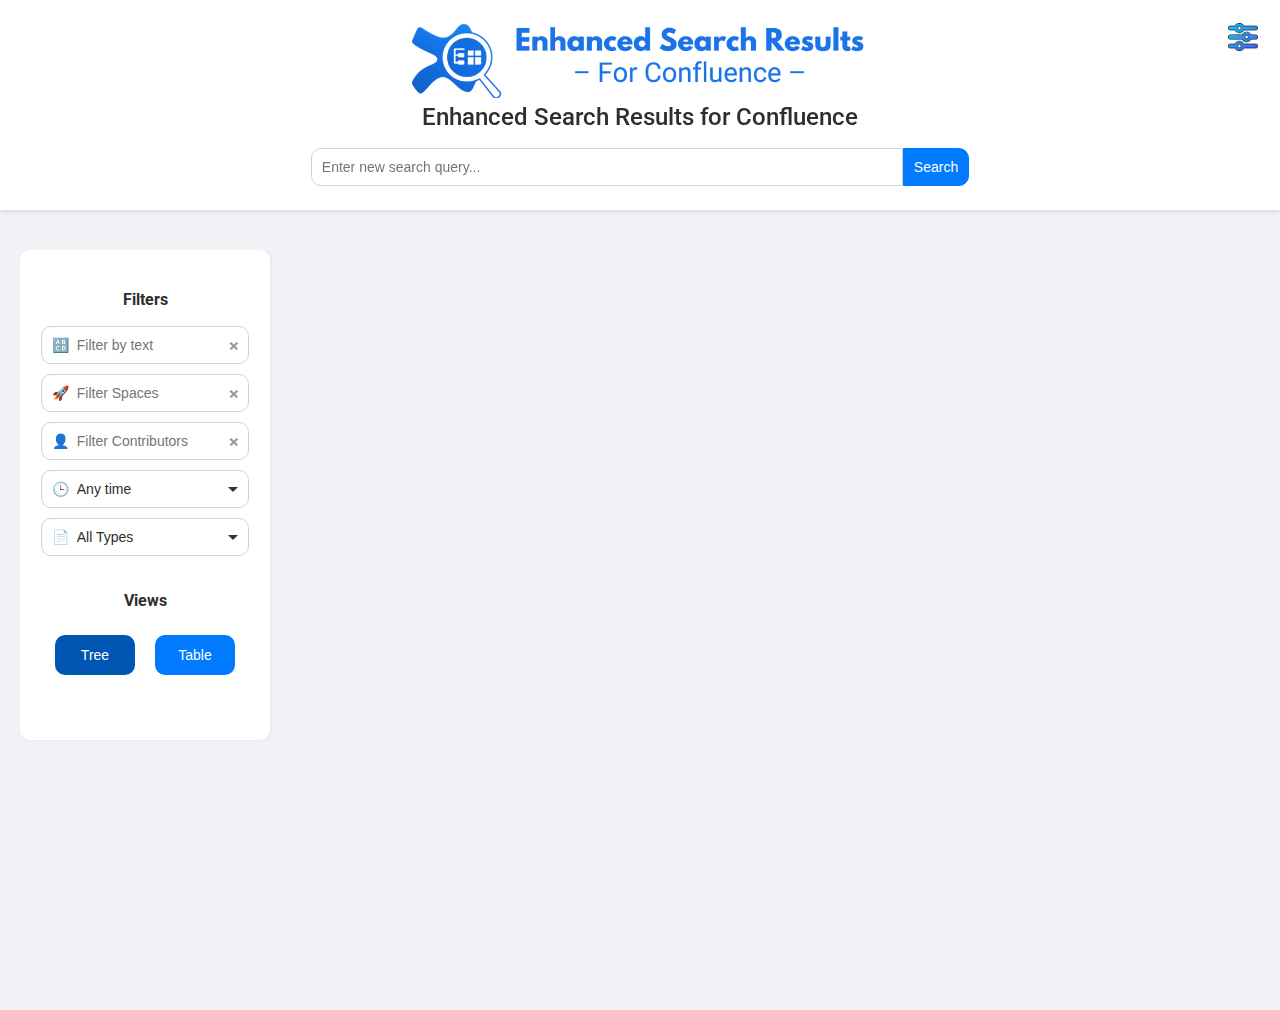
<file: views/index.html>
<!DOCTYPE html>
<html>

<head>
    <meta charset="UTF-8">
    <title>Search Results</title>
    <link href="https://fonts.googleapis.com/css2?family=Roboto:wght@400;500;700&display=swap" rel="stylesheet">
    <link rel="stylesheet" href="resultsStyle.css">
    <link rel="icon" type="image/x-icon" href="../assets/icons/favicon.png">
</head>

<body>
    <div class="background-wrapper">
        <header class="header">
            <img id="page-title-image" src="../assets/logo.png" alt="" />
            <h2 id="page-title">Enhanced Search Results for Confluence</h2>
            <div class="theme-toggle">

                <button id="open-options" class="settings-icon-button" title="Settings">
                    <img src="../assets/icons/settings.png" height="30px">
                </button>
            </div>
            <div class="controls">
                <div class="top-controls">

                    <div class="row-1">
                        <div class="search-box">
                            <input type="text" id="new-search-input" placeholder="Enter new search query..." />

                            <span class="clear-icon" id="main-search-clear">&times;</span>
                            <button id="new-search-button">Search</button>
                        </div>
                    </div>
                </div>

            </div>
        </header>

        <div class="main-content">
            <aside id="filter-sidebar" class="filter-sidebar">
                <div class="filter-controls">
                    <h4>Filters</h4>
                    <div class="filter-select" id="text-filter-container">

                        <input type="text" id="text-filter" placeholder="🔠  Filter by text" />
                        <span class="clear-icon" id="filter-text-clear">&times;</span>
                    </div>
                    <div class="filter-select" id="space-filter-container">

                        <input type="text" id="space-filter" placeholder="🚀  Filter Spaces" autocomplete="off" />
                        <span class="clear-icon" id="space-clear">&times;</span>
                        <div class="options" id="space-options"></div>

                    </div>
                    <div class="filter-select" id="contributor-filter-container">
                        <input type="text" id="contributor-filter" placeholder="👤  Filter Contributors"
                            autocomplete="off" />
                        <span class="clear-icon" id="contributor-clear">&times;</span>

                        <div class="options" id="contributor-options"></div>
                    </div>
                    <div class="filter-select" id="date-filter-container">
                        <select id="date-filter" class="filter-dropdown">

                            <option value="any">🕒&nbsp;&nbsp;Any time</option>
                            <option value="1d">The past day</option>
                            <option value="1w">The past week</option>
                            <option value="1m">The past month</option>

                            <option value="1y">The past year</option>
                        </select>
                    </div>
                    <div class="filter-select" id="type-filter-container">

                        <select id="type-filter" class="filter-dropdown">
                            <option value="">📄&nbsp;&nbsp;All Types</option>
                            <option value="page">📘&nbsp;&nbsp;Page</option>

                            <option value="blogpost">📝&nbsp;&nbsp;Blog post</option>
                            <option value="attachment">📎&nbsp;&nbsp;Attachment</option>
                            <option value="comment">💬&nbsp;&nbsp;Comment</option>
                        </select>

                    </div>
                </div>
                <div class="view-section">
                    <h4>Views</h4>
                    <div class="view-buttons">

                        <button id="tree-view-btn" class="active">Tree</button>
                        <button id="table-view-btn">Table</button>
                    </div>
                </div>
            </aside>
            <div class="results-area" style="position: 
relative;">
                <div class="container">
                    <div id="tree-container" class="tree-container"></div>
                    <div id="table-container" class="table-container"></div>
                </div>
                <div id="global-loading-overlay" style="display: none;">

                    <div class="global-loader"></div>
                </div>
            </div>
        </div>

        <button id="scroll-to-top">↑</button>
        <div id="summary-modal" class="modal-overlay" style="display: none;">
            <div class="modal-content" id="resizable-modal">

                <div class="modal-resizer" id="modal-resizer-left"></div>
                <div class="modal-resizer" id="modal-resizer"></div>
                <span class="modal-close" id="modal-close">&times;</span>
                <div id="summary-title"></div>
                <div id="modal-body" class="modal-body">
                    <div id="summary-content"></div>

                    <div id="qa-thread"></div>
                    <div id="qa-input-area">
                        <div class="qa-input-wrapper">
                            <div class="textarea-resizer" id="qa-resizer"></div>

                            <textarea id="qa-input" placeholder="Ask a follow-up question..."></textarea>
                        </div>
                        <button id="qa-submit">Ask</button>

                        <div id="qa-loading" style="display: none;">Answering...</div>
                    </div>
                </div>
            </div>
        </div>
        <audio id="poof-audio" src="../assets/sounds/swoosh.mp3" preload="auto"></audio>

        <script type="module" src="init.js"></script>
    </div>
</body>

</html>
</file>
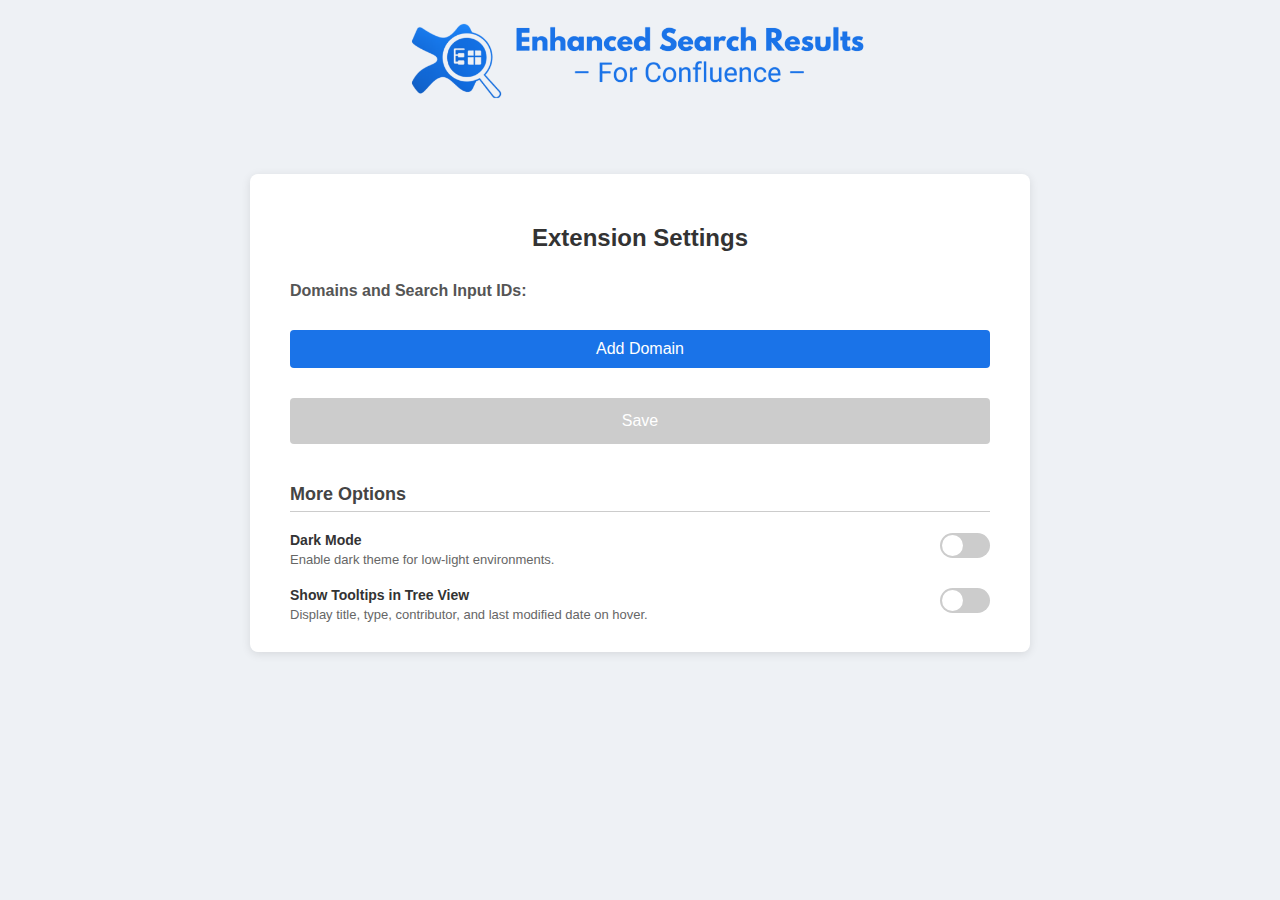
<file: options/options.html>
<!DOCTYPE html>
<html>
<head>
    <title>Enhanced Search Results for Confluence - Options</title>
    <link rel="stylesheet" href="options.css">
</head>
<body>
    <div class="header">
        <img id="page-title-image" src="../logo.png" alt="" />
    </div>
    <div class="container">
        <h2>Extension Settings</h2>
        <div class="form-group">
            <label>Domains and Search Input IDs:</label>
            <div id="domainSettings">
                <!-- Dynamic content will be inserted here -->
            </div>
            <button id="addDomain">Add Domain</button>
        </div>
        <div>
            <button id="save" disabled>Save</button>
            <div class="status-container">
                <div id="status" class="status"></div>
            </div>

            <h3 class="section-heading">More Options</h3>
            <div class="toggle-group">
                <div class="toggle-row">
                    <div class="toggle-label-col">
                        <label for="darkModeToggle" class="toggle-label">Dark Mode</label>
                        <p class="toggle-desc">Enable dark theme for low-light environments.</p>
                    </div>
                    <label class="switch">
                        <input type="checkbox" id="darkModeToggle">
                        <span class="slider round"></span>
                    </label>
                </div>

                <div class="toggle-row">
                    <div class="toggle-label-col">
                        <label for="tooltipToggle" class="toggle-label">Show Tooltips in Tree View</label>
                        <p class="toggle-desc">Display title, type, contributor, and last modified date on hover.</p>
                    </div>
                    <label class="switch">
                        <input type="checkbox" id="tooltipToggle">
                        <span class="slider round"></span>
                    </label>
                </div>
            </div>
    </div>

    <script src="options.js"></script>
</body>
</html>
</file>
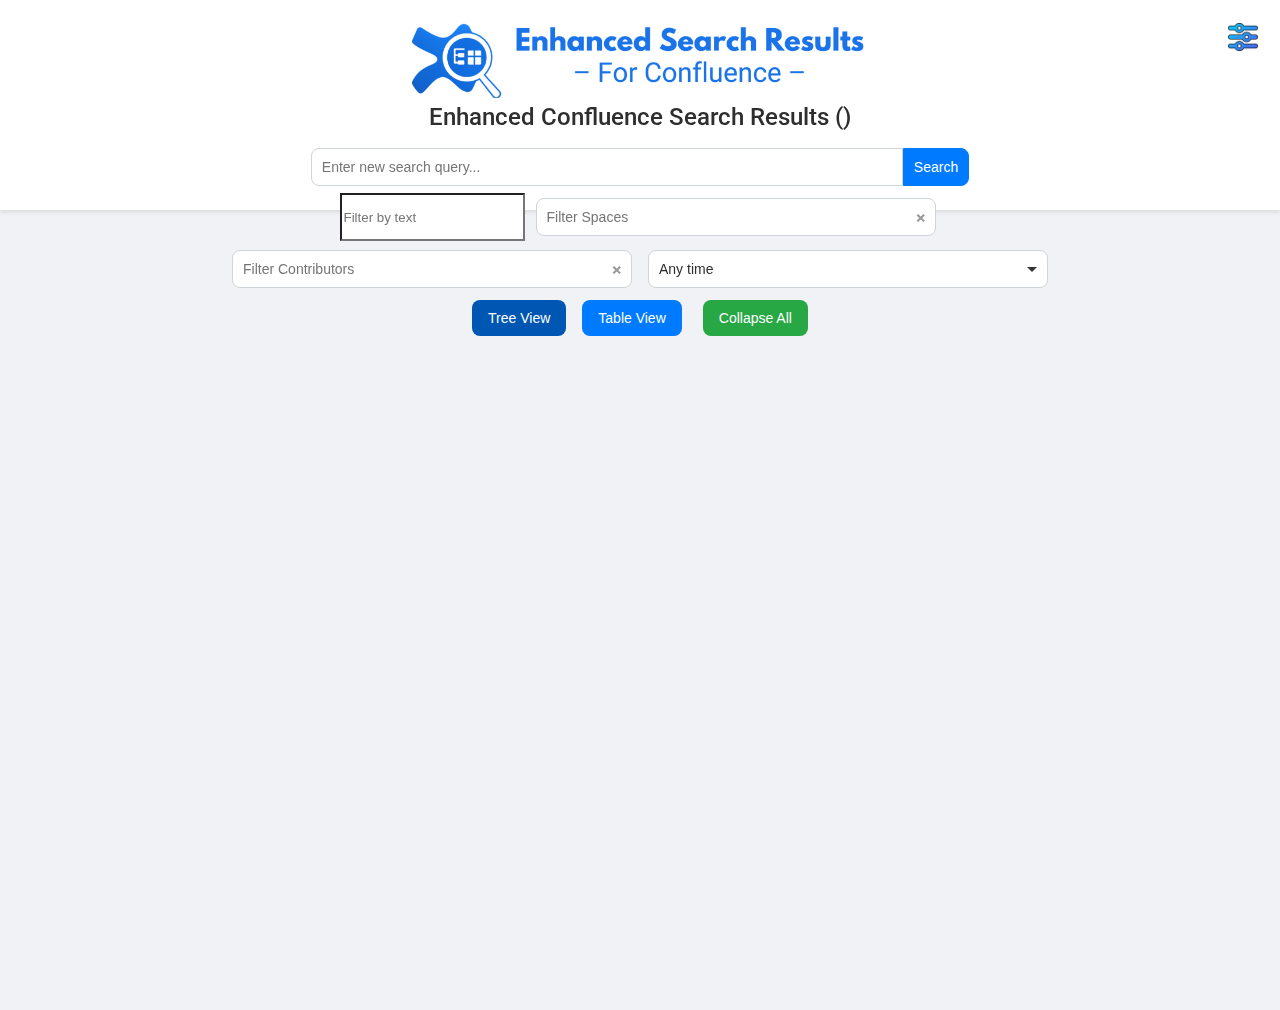
<file: popup/popup.html>
<!DOCTYPE html>
<html>
<head>
    <meta charset="UTF-8">
    <title>Search Results</title>
    <!-- Include Google Fonts -->
    <link href="https://fonts.googleapis.com/css2?family=Roboto:wght@400;500;700&display=swap" rel="stylesheet">
    <link rel="stylesheet" href="popup-style.css">
    <link rel="icon" type="image/x-icon" href="favicon.png">
</head>
<body>
    <div class="background-wrapper">
        <header class="header">
            <img id="page-title-image" src="../logo.png" alt="" />
            <h2 id="page-title">Enhanced Search Results for Confluence</h2>
            <div class="theme-toggle">
                <button id="open-options" class="settings-icon-button" title="Settings"><img src="../icons/settings.png" height="30px"></button>
            </div>
            <div class="controls">
                <div class="top-controls">
                    <div class="row-1">
                        <div class="search-box">
                            <input type="text" id="new-search-input" placeholder="Enter new search query..." />
                            <button id="new-search-button">Search</button>
                        </div>
                    </div>
                    <div class="row-2 filter-controls">
                        <input type="text" id="text-filter" placeholder="Filter by text" />
                        <div class="filter-select" id="space-filter-container">
                            <input type="text" id="space-filter" placeholder="Filter Spaces" />
                            <span class="clear-icon" id="space-clear">&times;</span>
                            <div class="options" id="space-options"></div>
                        </div>
                        <div class="filter-select" id="contributor-filter-container">
                            <input type="text" id="contributor-filter" placeholder="Filter Contributors" />
                            <span class="clear-icon" id="contributor-clear">&times;</span>
                            <div class="options" id="contributor-options"></div>
                        </div>
                        <div class="filter-select" id="date-filter-container">
                            <select id="date-filter" class="filter-dropdown">
                                <option value="any">Any time</option>
                                <option value="1d">The past day</option>
                                <option value="1w">The past week</option>
                                <option value="1m">The past month</option>
                                <option value="1y">The past year</option>
                            </select>
                        </div>
                    </div>
                    <div class="row-3 view-buttons">
                        <button id="tree-view-btn" class="active">Tree View</button>
                        <button id="table-view-btn">Table View</button>
                        <button id="toggle-all">Collapse All</button>
                    </div>
                </div>
            </div>
        </header>
        <div class="container">
            <div id="tree-container" class="tree-container"></div>
            <div id="table-container" class="table-container"></div>
            <div id="loading-indicator" style="display: none;"><div class="loader"></div></div>
        </div>
        <button id="scroll-to-top">↑</button>

        <script src="popup-script.js"></script>
    </div>
</body>
</html>
</file>
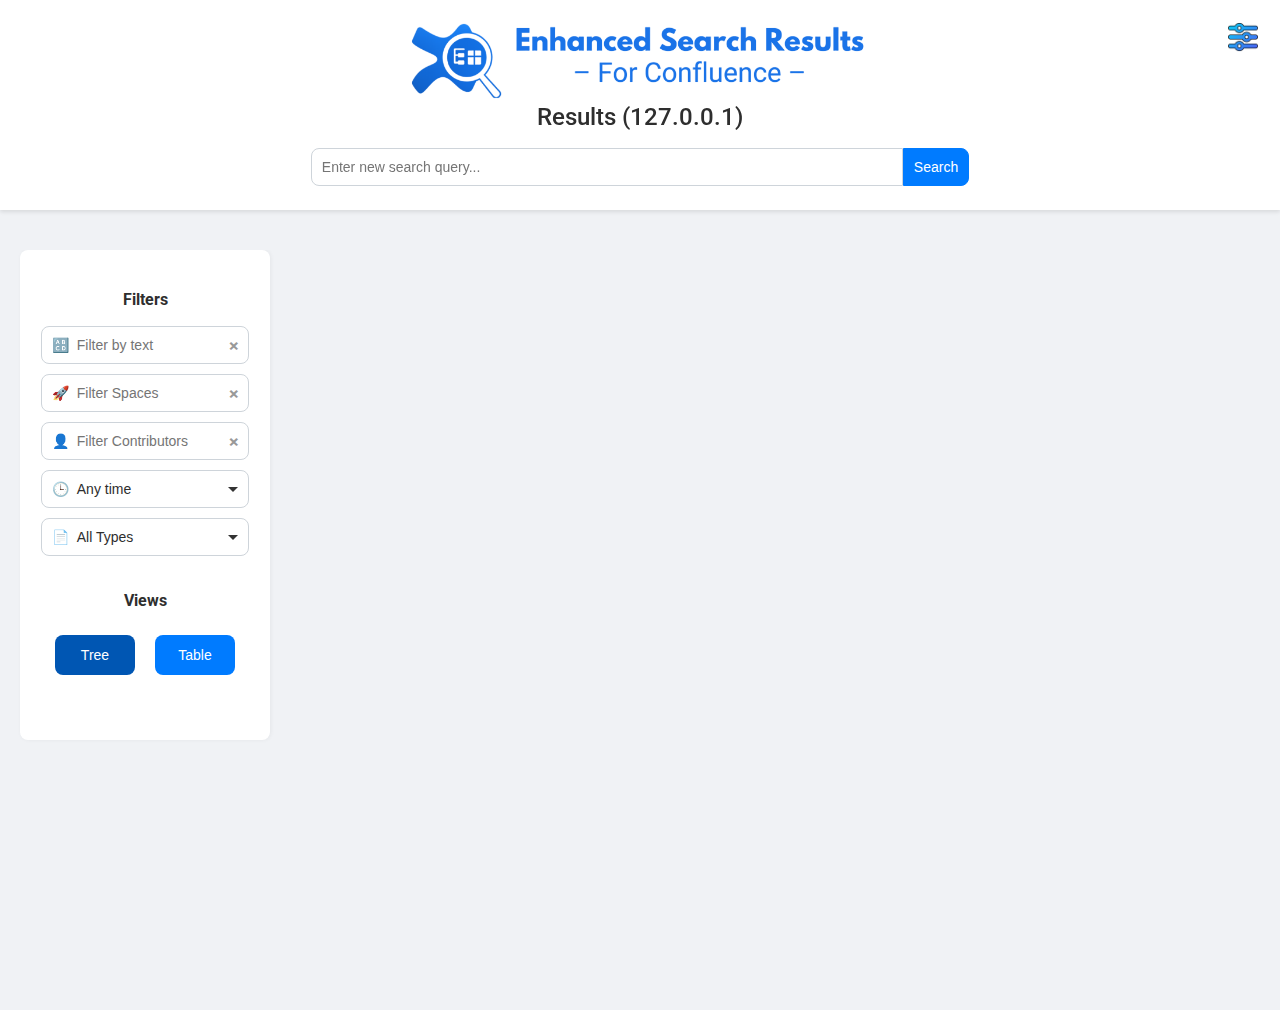
<file: results/results.html>
<!DOCTYPE html>
<html>

<head>
    <meta charset="UTF-8">
    <title>Search Results</title>
    <!-- Include Google Fonts -->
    <link href="https://fonts.googleapis.com/css2?family=Roboto:wght@400;500;700&display=swap" rel="stylesheet">
    <link rel="stylesheet" href="results-style.css">
    <link rel="icon" type="image/x-icon" href="../icons/favicon.png">
</head>

<body>
    <div class="background-wrapper">
        <header class="header">
            <img id="page-title-image" src="../logo.png" alt="" />
            <h2 id="page-title">Enhanced Search Results for Confluence</h2>
            <div class="theme-toggle">
                <button id="open-options" class="settings-icon-button" title="Settings">
                    <img src="../icons/settings.png" height="30px">
                </button>
            </div>
            <div class="controls">
                <div class="top-controls">
                    <div class="row-1">
                        <div class="search-box">
                            <input type="text" id="new-search-input" placeholder="Enter new search query..." />
                            <span class="clear-icon" id="main-search-clear">&times;</span>
                            <button id="new-search-button">Search</button>
                        </div>
                    </div>
                </div>
            </div>
        </header>

        <div class="main-content">
            <aside id="filter-sidebar" class="filter-sidebar">
                <div class="filter-controls">
                    <h4>Filters</h4>
                    <div class="filter-select" id="text-filter-container">
                        <input type="text" id="text-filter" placeholder="🔠  Filter by text" />
                        <span class="clear-icon" id="filter-text-clear">&times;</span>
                    </div>
                    <div class="filter-select" id="space-filter-container">
                        <input type="text" id="space-filter" placeholder="🚀  Filter Spaces" />
                        <span class="clear-icon" id="space-clear">&times;</span>
                        <div class="options" id="space-options"></div>
                    </div>
                    <div class="filter-select" id="contributor-filter-container">
                        <input type="text" id="contributor-filter" placeholder="👤  Filter Contributors" />
                        <span class="clear-icon" id="contributor-clear">&times;</span>
                        <div class="options" id="contributor-options"></div>
                    </div>
                    <div class="filter-select" id="date-filter-container">
                        <select id="date-filter" class="filter-dropdown">
                            <option value="any">🕒&nbsp;&nbsp;Any time</option>
                            <option value="1d">The past day</option>
                            <option value="1w">The past week</option>
                            <option value="1m">The past month</option>
                            <option value="1y">The past year</option>
                        </select>
                    </div>
                    <div class="filter-select" id="type-filter-container">
                        <select id="type-filter" class="filter-dropdown">
                            <option value="">📄&nbsp;&nbsp;All Types</option>
                            <option value="page">📘&nbsp;&nbsp;Page</option>
                            <option value="blogpost">📝&nbsp;&nbsp;Blog post</option>
                            <option value="attachment">📎&nbsp;&nbsp;Attachment</option>
                            <option value="comment">💬&nbsp;&nbsp;Comment</option>
                        </select>
                    </div>
                </div>
                <div class="view-section">
                    <h4>Views</h4>
                    <div class="view-buttons">
                        <button id="tree-view-btn" class="active">Tree</button>
                        <button id="table-view-btn">Table</button>
                    </div>
                </div>
            </aside>
            <div class="container">
                <div id="tree-container" class="tree-container"></div>
                <div id="table-container" class="table-container"></div>
                <div id="loading-indicator" style="display: none;">
                    <div class="loader"></div>
                </div>
            </div>
        </div>

        <button id="scroll-to-top">↑</button>
        <div id="summary-modal" class="modal-overlay" style="display: none;">
            <div class="modal-content" id="resizable-modal">
                <div class="modal-resizer" id="modal-resizer-left"></div>
                <div class="modal-resizer" id="modal-resizer"></div>
                <span class="modal-close" id="modal-close">&times;</span>
                <div id="summary-title"></div>
                <div id="modal-body" class="modal-body">
                    <div id="summary-content"></div>
                    <div id="qa-thread"></div>
                    <div id="qa-input-area">
                        <div class="qa-input-wrapper">
                            <div class="textarea-resizer" id="qa-resizer"></div>
                            <textarea id="qa-input" placeholder="Ask a follow-up question..."></textarea>
                        </div>
                        <button id="qa-submit">Ask</button>
                        <div id="qa-loading" style="display: none;">Answering...</div>
                    </div>
                </div>
            </div>
        </div>
        <script src="results-script.js"></script>
    </div>
</body>

</html>
</file>
<file: views/resultsStyle.css>
/* Import Google Fonts */
@import url('https://fonts.googleapis.com/css2?family=Roboto:wght@400;500;700&display=swap');

body {
    font-family: 'Roboto', Arial, sans-serif;
    margin: 0;
    padding: 0;
    overflow-y: scroll;
    background-color: var(--background-color);
    color: var(--text-color);
    font-size: 14px;
}

html,
body {
    height: 100%;
    overflow: hidden;
}

/* Light Theme Variables */
:root {
    --background-color: #f0f2f5;
    --text-color: #2e2e2e;
    --link-color: #007bff;
    --link-hover-color: #0056b3;
    --header-background: #ffffff;
    --header-text-color: #2e2e2e;
    --button-background: #007bff;
    --button-hover-background: #0056b3;
    --table-header-background: #e9ecef;
    --table-row-even-background: #ffffff;
    --table-row-odd-background: #f8f9fa;
    --table-row-hover: #f1f1f1;
    --scroll-button-background: #007bff;
    --scroll-button-hover: #0056b3;
    --option-background-hover: #e9ecef;
    --loader-border: #f3f3f3;
    --loader-border-top: #3498db;
    --input-border-color: #ced4da;
    --input-background-color: #ffffff;
    --shadow-color: rgba(0, 0, 0, 0.1);
    --border-radius: 10px;
}

/* Dark Theme Variables */
body.dark-mode {
    --background-color: #181a1b;
    --text-color: #d4d4d4;
    --link-color: #66bfff;
    --link-hover-color: #99ccff;
    --header-background: #202124;
    --header-text-color: #d4d4d4;
    --button-background: #3a3d41;
    --button-hover-background: #45494e;
    --toggle-button-background: #0e639c;
    --toggle-button-hover: #1177bb;
    --table-header-background: #2a2b2d;
    --table-row-even-background: #202124;
    --table-row-odd-background: #181a1b;
    --table-row-hover: #3a3d41;
    --scroll-button-background: #3a3d41;
    --scroll-button-hover: #45494e;
    --option-background-hover: #3a3d41;
    --loader-border: #555555;
    --loader-border-top: #888888;
    --input-border-color: #555555;
    --input-background-color: #202124;
    --shadow-color: rgba(255, 255, 255, 0.1);
    --border-radius: 10px;
}

.background-wrapper {
    background-color: var(--background-color);
    color: var(--text-color);
    height: 100%;
    display: flex;
    flex-direction: column;
    padding-top: 110px;
    overflow: hidden;
}

.header {
    background: var(--header-background);
    color: var(--header-text-color);
    padding: 20px 12px 40px 12px;
    text-align: center;
    position: fixed;
    top: 0;
    left: 0;
    right: 0;
    height: 210px;
    z-index: 1000;
    box-sizing: border-box;
    box-shadow: 0 2px 4px var(--shadow-color);
}

.header h2 {
    margin: 0;
    font-size: 24px;
    font-weight: 500;
}

.header .theme-toggle {
    position: absolute;
    top: 20px;
    right: 20px;
    display: flex;
    flex-direction: column;
    align-items: center;
    gap: 4px;
    text-align: center;
}

.controls {
    max-width: 1000px;
    margin: 0 auto;
    padding: 10px 0;
}

.controls .top-controls {
    display: flex;
    flex-direction: column;
    align-items: center;
    gap: 2px;
    margin-top: 2px;
}

.search-box {
    position: relative;
    display: flex;
    align-items: center;
    margin: 5px;
}

.search-box .clear-icon {
    position: absolute;
    right: 80px;
    top: 50%;
    transform: translateY(-50%);
    cursor: pointer;
    font-weight: bold;
    color: #999;
    font-size: 18px;
    z-index: 10;
    display: none;
}

.search-box input {
    width: 570px;
    padding: 10px;
    font-size: 14px;
    background-color: var(--input-background-color);
    color: var(--text-color);
    border: 1px solid var(--input-border-color);
    border-radius: var(--border-radius) 0 0 var(--border-radius);
    outline: none;
    transition: border-color 0.2s;
}

.search-box input:focus {
    border-color: var(--button-background);
}

.search-box button {
    padding: 10px;
    font-size: 14px;
    background-color: var(--button-background);
    color: #ffffff;
    border: 1px solid var(--button-background);
    border-radius: 0 var(--border-radius) var(--border-radius) 0;
    cursor: pointer;
    outline: none;
    transition: background-color 0.2s;
}

.search-box button:hover {
    background-color: var(--button-hover-background);
    border-color: var(--button-hover-background);
}

.view-buttons {
    display: flex;
    flex-wrap: wrap;
    justify-content: center;
    align-items: center;
    margin: 5px;
}

.view-buttons button {
    padding: 10px 16px;
    font-size: 14px;
    margin: 5px;
    background-color: var(--button-background);
    color: #ffffff;
    border: none;
    border-radius: var(--border-radius);
    cursor: pointer;
    outline: none;
    transition: background-color 0.2s;
}

.view-buttons button.active {
    background-color: var(--button-hover-background);
}

.view-buttons button:hover {
    background-color: var(--button-hover-background);
    transform: scale(1.1);
    transition: transform 0.2s ease-in-out, background-color 0.2s;
}

.filter-select {
    position: relative;
    display: inline-block;
    width: 400px;
    margin: 5px;
}

.filter-select input {
    padding: 10px;
    font-size: 14px;
    border: 1px solid var(--input-border-color);
    width: 100%;
    box-sizing: border-box;
    padding-right: 30px;
    background-color: var(--input-background-color);
    color: var(--text-color);
    border-radius: var(--border-radius);
    outline: none;
    transition: border-color 0.2s;
}

.filter-select input:focus {
    border-color: var(--button-background);
}

.filter-select .options {
    position: absolute;
    top: 100%;
    left: 0;
    background-color: var(--input-background-color);
    border: 1px solid var(--input-border-color);
    max-height: 200px;
    overflow-y: auto;
    display: none;
    z-index: 1000;
    width: 100%;
    border-radius: 0 0 var(--border-radius) var(--border-radius);
    box-shadow: 0 2px 4px var(--shadow-color);
}

.filter-select .option {
    display: flex;
    align-items: center;
    padding: 8px 12px;
    font-size: 14px;
    height: 20px;
    /* consistent height */
    cursor: pointer;
    color: var(--text-color);
    white-space: nowrap;
    overflow: hidden;
    text-overflow: ellipsis;
    border-bottom: 1px solid var(--input-border-color);
}

.filter-select .option:hover {
    background-color: var(--option-background-hover);
}

.filter-select .clear-icon {
    position: absolute;
    right: 10px;
    top: 50%;
    transform: translateY(-50%);
    cursor: pointer;
    font-weight: bold;
    color: #999;
    font-size: 18px;
}

.container {
    width: 1020px;
    margin: 0px auto;
    flex-shrink: 0;
    padding: 20px;
    padding-top: 0px;
    box-sizing: border-box;
    position: relative;
    max-height: calc(100vh - 300px);
    overflow-y: auto;
}

ul {
    list-style-type: none;
    padding-left: 0;
}

li {
    margin-left: 0;
    margin-bottom: 5px;
}

li ul {
    margin-left: 15px;
    border-left: 1px solid var(--input-border-color);
    padding-left: 10px;
}

li {
    position: relative;
    padding: 5px 0;
}

li:hover {
    background-color: var(--option-background-hover);
    border-radius: var(--border-radius);
}

.arrow {
    cursor: pointer;
    user-select: none;
    display: inline-block;
    width: 16px;
    height: 16px;
    vertical-align: middle;
    margin-right: 5px;
}

.arrow.collapsed::before {
    content: "\25B6";
    font-size: 14px;
    color: var(--text-color);
}

.arrow.expanded::before {
    content: "\25BC";
    font-size: 14px;
    color: var(--text-color);
}

.arrow.empty::before {
    content: "\25CF";
    font-size: 8px;
    color: transparent;
}

a {
    text-decoration: none;
    color: var(--link-color);
    font-size: 14px;
}

a:hover {
    text-decoration: underline;
    color: var(--link-hover-color);
}

.search-result>a::before {
    margin-right: 5px;
    vertical-align: middle;
}

search-result>a {
    font-weight: 500;
}

li:hover>a {
    text-decoration: underline;
}

li .children {
    margin-left: 15px;
    border-left: 1px dashed var(--input-border-color);
    padding-left: 10px;
}

li .children li:last-child {
    border-left: none;
}

li .children li {
    position: relative;
}

li .children li::before {
    content: "";
    position: absolute;
    left: -15px;
    top: 12px;
    width: 10px;
    height: 1px;
    background-color: var(--input-border-color);
}

li .children li:first-child::before {
    top: 25px;
}

li .children li:last-child::before {
    top: 12px;
}

/* Table Styles */

/* Column-resizer — light theme baseline */
.th-resizer {
    position: absolute;
    top: 0;
    right: -4px;
    width: 12px;
    height: 100%;
    cursor: col-resize;
    user-select: none;
    pointer-events: auto;
    z-index: 5;
    display: flex;
    align-items: center;
    justify-content: center;
}

.th-resizer::before {
    content: '';
    width: 2px;
    height: 60%;
    background-color: rgba(0, 0, 0, 0.1);
    border-radius: 1px;
    transition: background-color 0.2s ease-in-out;
}

.th-resizer:hover::before {
    background-color: #999;
}

.th-resizer:hover {
    background: none;
}

/* Dark-mode override — give the grab-zone a subtle light tint */
body.dark-mode .th-resizer::before {
    background-color: rgba(255, 255, 255, 0.15);
}

body.dark-mode .th-resizer:hover::before {
    background-color: #bbb;
}


.tree-container,
.table-container {
    display: none;
    max-width: 1000px;
    min-width: 920px;
    width: 100%;
    margin-left: 0;
}

table {
    width: auto;
    /* grows as columns grow */
    min-width: 100%;
    /* never smaller than the container */
    border-collapse: collapse;
    margin-bottom: 1px;
    box-shadow: 0 2px 4px var(--shadow-color);
    border-radius: var(--border-radius);
    overflow: hidden;
    table-layout: fixed;
    /* 🔒 keep widths set via <col>, even after new rows */
}

th,
td {
    padding: 12px 15px;
    text-align: left;
    color: var(--text-color);
    /* let the column shrink freely when table-layout:fixed is used */
    min-width: 0;
}

th {
    position: relative;
    background-color: var(--table-header-background);
    font-weight: 500;
    position: sticky;
    top: 0;
    z-index: 1;
    cursor: pointer;
    transition: background-color 0.3s ease, color 0.3s ease;
}

th:hover {
    background-color: #f8f8f8;
    color: inherit;
}

body.dark-mode th:hover {
    background-color: var(--table-row-hover);
}

tbody tr {
    border-bottom: 1px solid var(--input-border-color);
    transition: background-color 0.2s ease-in-out;
}

tbody tr:nth-child(even) {
    background-color: var(--table-row-even-background);
}

tbody tr:nth-child(odd) {
    background-color: var(--table-row-odd-background);
}

tbody tr:hover {
    background-color: var(--table-row-hover);
    cursor: pointer;
}

tbody tr:last-of-type {
    border-bottom: 2px solid var(--input-border-color);
}

tbody td a {
    color: var(--link-color);
    text-decoration: none;
}

tbody td a:hover {
    text-decoration: underline;
    color: var(--link-hover-color);
}

#scroll-to-top {
    position: fixed;
    bottom: 20px;
    right: 20px;
    padding: 12px 16px;
    font-size: 18px;
    background-color: var(--scroll-button-background);
    color: #ffffff;
    border: none;
    border-radius: var(--border-radius);
    cursor: pointer;
    display: none;
    z-index: 1000;
    outline: none;
    transition: background-color 0.2s, transform 0.2s;
}

#scroll-to-top:hover {
    background-color: var(--scroll-button-hover);
    transform: translateY(-3px);
}

.loader {
    border: 8px solid var(--loader-border);
    border-top: 8px solid var(--loader-border-top);
    border-radius: 50%;
    width: 60px;
    height: 60px;
    animation: spin 2s linear infinite;
    margin: 0 auto;
}

@keyframes spin {
    0% {
        transform: rotate(0deg);
    }

    100% {
        transform: rotate(360deg);
    }
}

input,
select,
textarea {
    background-color: var(--input-background-color);
    color: var(--text-color);
}

button {
    background-color: var(--button-background);
    color: #ffffff;
}

button:hover {
    background-color: var(--button-hover-background);
}

button:focus {
    outline: none;
}

button:active {
    transform: translateY(1px);
}

/* Responsive Design */

@media screen and (max-width: 768px) {
    .controls .top-controls {
        flex-direction: column;
        align-items: stretch;
    }

    .search-box,
    .view-buttons {
        width: 100%;
        justify-content: center;
    }

    .search-box input {
        width: calc(100% - 100px);
    }

    .search-box button {
        width: 100px;
    }

    .filter-controls {
        flex-direction: column;
        align-items: center;
    }

    .filter-controls input,
    .filter-select {
        width: 100%;
        max-width: 300px;
    }
}

.space-icon {
    width: 16px;
    height: 16px;
    margin-right: 4px;
    vertical-align: middle;
    display: inline-block;
    border-radius: 50%;
    object-fit: cover;
}

.table-container td:first-child a,
td:nth-child(2) a,
td:nth-child(3) a {
    display: inline-flex;
    align-items: flex-start;
    gap: 6px;
    width: 100%;
    text-decoration: none;
}

/* Tooltip styles for tree view */
.tree-tooltip {
    position: absolute;
    z-index: 10000;
    background: var(--header-background);
    color: var(--text-color);
    padding: 12px 16px;
    border: 1px solid var(--input-border-color);
    border-radius: var(--border-radius);
    font-size: 14px;
    box-shadow: 0 2px 6px var(--shadow-color);
    pointer-events: none;
    white-space: normal;
    display: none;
    max-width: 300px;
    line-height: 1.5;
}

.tree-tooltip a {
    color: var(--link-color);
    text-decoration: none;
    font-weight: 600;
    font-size: 17px;
}

.tree-tooltip a:hover {
    text-decoration: underline;
}

.tree-tooltip .tooltip-header {
    display: flex;
    align-items: center;
    gap: 10px;
    margin-bottom: 10px;
}

.tree-tooltip .tooltip-space-icon {
    width: 64px;
    height: 64px;
    border-radius: 6px;
    flex-shrink: 0;
}

.tree-tooltip .tooltip-avatar-row {
    display: flex;
    align-items: center;
    gap: 10px;
    margin: 6px 0;
}

.tree-tooltip .tooltip-avatar {
    width: 32px;
    height: 32px;
    border-radius: 50%;
    object-fit: cover;
    flex-shrink: 0;
}

.tree-tooltip .tooltip-meta {
    font-size: 12px;
    color: var(--text-color);
}


/* Modern Summarize Button for Tree View */
/* Tree view styling */
#tree-container .summarize-button {
    margin-left: 24px;
    /* aligns button under text, not icon */
}

/* Table view override */
#table-container .summarize-button {
    margin-left: 0;
}

.summarize-button {
    display: inline-block;
    margin-top: 6px;
    padding: 4px 6px;
    font-size: 10px;
    background-color: var(--button-background);
    color: #fff;
    border: none;
    border-radius: 4px;
    cursor: pointer;
    transition: background-color 0.2s;
}

.summarize-button:hover {
    background-color: var(--button-hover-background);
    transform: scale(1.1);
    transition: transform 0.2s ease-in-out, background-color 0.2s;
}


.summarize-button.loading {
    pointer-events: none;
    opacity: 0.7;
}

/* Prevent .summarize-button from blending with hovered <li> */
.tree-container .summarize-button {
    position: relative;
    z-index: 1;
    background-color: var(--button-background);
    padding: 4px 6px;
    border-radius: 4px;
    margin-top: 6px;
    box-shadow: 0 1px 3px rgba(0, 0, 0, 0.5);
}

/* Specifically in dark mode, give it a pop of contrast */
body.dark-mode .table-container .summarize-button,
body.dark-mode .tree-container .summarize-button {
    background-color: #1a73e8;
    color: #fff;
}

@keyframes spin {
    to {
        transform: rotate(360deg);
    }
}

/* Contributor avatar styling */
.contributor-avatar {
    width: 20px;
    height: 20px;
    border-radius: 50%;
    margin-right: 8px;
    vertical-align: middle;
    display: inline-block;
}

.space-cell,
.contributor-cell {
    display: flex;
    align-items: center;
    gap: 6px;
    height: 30px;
}

.space-cell a,
.contributor-cell a {
    font-size: 14px;
    text-decoration: none;
}

.space-cell a.multiline-ellipsis,
.contributor-cell a.multiline-ellipsis,
.multiline-ellipsis,
td:nth-child(2) a.multiline-ellipsis {
    display: -webkit-box;
    -webkit-line-clamp: 2;
    -webkit-box-orient: vertical;
    overflow: hidden;
    text-overflow: ellipsis;
    max-height: 3em;
    line-height: 1.5em;
}

.space-cell img,
.contributor-avatar {
    width: 20px;
    height: 20px;
    border-radius: 50%;
    object-fit: cover;
    display: block;
}

.settings-icon-button {
    background: none;
    border: none;
    cursor: pointer;
    padding: 2px;
    font-size: 22px;
    line-height: 1;
    color: inherit;
    transition: transform 0.2s ease-in-out;
    outline: none;
}

.settings-icon-button:hover,
.settings-icon-button:focus,
.settings-icon-button:focus-visible {
    transform: scale(1.4);
    color: inherit;
    outline: none !important;
    box-shadow: none !important;
    background: none !important;
}

.top-controls .row-1 {
    display: flex;
    flex-wrap: wrap;
    justify-content: center;
    gap: 4px 6px;
    width: 100%;
    max-width: 1000px;
    margin-top: 0;
    margin-bottom: 0px;
}

#page-title-image {
    max-width: 100%;
    height: 80px;
}

/* Match select styles with input fields in filter-select */
.filter-select select.filter-dropdown {
    padding: 10px;
    font-size: 14px;
    border: 1px solid var(--input-border-color);
    width: 100%;
    box-sizing: border-box;
    background-color: var(--input-background-color);
    color: var(--text-color);
    border-radius: var(--border-radius);
    outline: none;
    transition: border-color 0.2s;
    appearance: none;
    -webkit-appearance: none;
    -moz-appearance: none;
    background-image: url("data:image/svg+xml;charset=UTF-8,%3Csvg width='10' height='5' viewBox='0 0 10 5' xmlns='http://www.w3.org/2000/svg'%3E%3Cpath d='M0 0l5 5 5-5H0z' fill='%23333'/%3E%3C/svg%3E");
    background-repeat: no-repeat;
    background-position: right 10px center;
    background-size: 10px 5px;
}

.filter-select select.filter-dropdown:focus {
    border-color: var(--button-background);
}

.main-content {
    flex-grow: 1;
    display: flex;
    justify-content: center;
    align-items: flex-start;
    margin-top: 140px;
    gap: 30px;
    padding: 0 20px;
    position: relative;
    max-width: 1300px;
    min-width: 900px;
    margin-left: auto;
    margin-right: auto;
    overflow: auto;
}

.filter-sidebar {
    position: sticky;
    top: 0px;
    /* just below the fixed header */
    align-self: normal;
    will-change: inherit;
    transition: none !important;
    width: 250px;
    min-width: 170px;
    background-color: var(--header-background);
    padding: 20px 16px;
    box-shadow: 1px 0 4px rgba(0, 0, 0, 0.05);
    border-radius: var(--border-radius);
    max-height: calc(100vh - 630px);
    min-height: 450px;
    overflow-y: auto;
}

@media screen and (max-width: 768px) {
    .main-content {
        flex-direction: column;
        padding-left: 0;
    }

    .filter-sidebar {
        position: relative;
        top: auto;
        left: auto;
        width: 100%;
        height: auto;
        overflow: visible;
        box-shadow: none;
        padding: 10px;
    }

    .container {
        padding-top: 20px;
    }
}

.filter-sidebar h4 {
    margin-top: 10px;
    font-size: 16px;
    color: var(--text-color);
    margin-bottom: 12px;
}

.filter-controls,
.view-section {
    display: flex;
    justify-content: center;
    flex-wrap: wrap;
    margin: 10px 0 20px 0px;
}

.filter-sidebar .view-buttons {
    display: flex;
    justify-content: space-between;
    gap: 10px;
    margin-top: 8px;
}

.filter-sidebar .view-buttons button {
    flex: 1;
    min-width: 80px;
    padding: 10px 16px;
    height: 40px;
    box-sizing: border-box;
}

/* Truncate long tree entries */
.tree-node {
    display: inline-block;
    max-width: 85%;
    overflow: hidden;
    white-space: nowrap;
    text-overflow: ellipsis;
    vertical-align: middle;
}

.sort-icon {
    display: inline-block;
    min-width: 1ch;
    font-size: 14px;
    font-family: Arial, sans-serif;
    color: inherit;
    margin-left: 6px;
    vertical-align: middle;
}

.table-header-wrapper {
    overflow: hidden;
    background-color: var(--table-header-background);
    z-index: 10;
    padding-right: 10px;
    position: sticky;
    top: 0;
}

.table-body-wrapper {
    overflow-y: auto;
    overflow-x: auto;
    max-height: calc(100vh - 380px);
    margin-top: 0px;
}

.table-body-wrapper table,
.table-header-wrapper table {
    table-layout: fixed;
    width: 100%;
    border-collapse: collapse;
}

/* Custom Scrollbars for Light Mode (WebKit-based browsers) */
body ::-webkit-scrollbar {
    width: 12px;
}

body ::-webkit-scrollbar-track {
    background: #f0f0f0;
}

body ::-webkit-scrollbar-thumb {
    background-color: #bbb;
    border-radius: 6px;
    border: 3px solid #f0f0f0;
}

/* Custom Scrollbars for Dark Mode */
body.dark-mode ::-webkit-scrollbar {
    width: 12px;
}

body.dark-mode ::-webkit-scrollbar-track {
    background: #1e1e1e;
}

body.dark-mode ::-webkit-scrollbar-thumb {
    background-color: #555;
    border-radius: 6px;
    border: 3px solid #1e1e1e;
}

/* Firefox scrollbar styling */
body {
    scrollbar-width: thin;
    scrollbar-color: #bbb #f0f0f0;
}

body.dark-mode {
    scrollbar-width: thin;
    scrollbar-color: #555 #1e1e1e;
}

.results-area {
    min-height: 100px;
}

.option.highlighted {
    background-color: var(--button-hover-background);
    color: #fff;
}

.table-tooltip {
    position: absolute;
    z-index: 9999;
    display: none;
    background-color: var(--header-background);
    color: var(--text-color);
    border: 1px solid var(--input-border-color);
    padding: 10px;
    border-radius: var(--border-radius);
    text-align: center;
    box-shadow: 0 2px 6px var(--shadow-color);
    font-size: 13px;
    max-width: 160px;
    line-height: 1.4;
}

.table-tooltip img {
    width: 64px;
    height: 64px;
    border-radius: 50%;
    object-fit: cover;
    margin-bottom: 6px;
}

.table-tooltip a {
    color: var(--link-color);
    text-decoration: none;
}

.table-tooltip a:hover {
    text-decoration: underline;
}

/* Enhanced view-page summarize button transitions */
.summarize-button.float-btn-small {
    width: 28px;
    /* Slightly smaller for a tighter look */
    height: 28px;
    border-radius: 50%;
    padding: 0;
    font-size: 12px;
    /* Adjusted for typical emoji rendering */
    line-height: 28px;
    /* Matches height */
}

.summarize-button.float-btn-expanded {
    min-width: auto;
    height: 28px;
    border-radius: 14px;
    padding: 0 14px;
    font-size: 12px;
    line-height: 28px;
    transition: all 0.3s ease;
}

.summarize-button.float-btn-expanded.loading {
    min-width: 160px;
    height: 28px;
    padding: 0 14px;
    font-size: 12px;
    line-height: 28px;
    border-radius: 14px;
}

.inline-spinner {
    display: inline-block;
    width: 14px;
    height: 14px;
    margin-left: 8px;
    border: 2px solid rgba(255, 255, 255, 0.4);
    border-top-color: #ffffff;
    border-radius: 50%;
    animation: spin 0.7s linear infinite;
    vertical-align: middle;
}

.summarize-button.inline-prepend {
    margin-right: 6px;
    margin-top: 0;
    white-space: nowrap;
    max-width: 100%;
    overflow: hidden;
    text-overflow: ellipsis;
    flex-shrink: 0;
}
</file>
<file: options/options.css>
/* Light Theme Styles */
body {
    font-family: Arial, sans-serif;
    margin: 0;
    padding: 0;
    background-color: #eef1f5;
}

/* Header Styles */
.header {
    text-align: center;
    padding: 20px;
}

.logo {
    width: 64px;
    height: 64px;
}

.header h1 {
    margin: 10px 0 0 0;
    color: #333333;
}

.switch {
    position: relative;
    display: inline-block;
    width: 50px;
    height: 25px;
}

.switch input {
    opacity: 0;
    width: 0;
    height: 0;
}

.slider {
    position: absolute;
    cursor: pointer;
    background-color: #ccc;
    border-radius: 25px;
    top: 0;
    left: 0;
    right: 0;
    bottom: 0;
    transition: .4s;
}

.slider:before {
    position: absolute;
    content: "";
    height: 21px;
    width: 21px;
    left: 2px;
    bottom: 2px;
    background-color: white;
    border-radius: 50%;
    transition: .4s;
}

input:checked + .slider {
    background-color: #2196F3;
}

input:checked + .slider:before {
    transform: translateX(25px);
}

/* Rounded sliders */
.slider.round {
    border-radius: 25px;
}

.slider.round:before {
    border-radius: 50%;
}

/* Container Styles */
.container {
    max-width: 700px;
    margin: 50px auto;
    background: #ffffff;
    padding: 30px 40px;
    border-radius: 8px;
    box-shadow: 0 2px 10px rgba(0, 0, 0, 0.1);
}

.container h2 {
    text-align: center;
    color: #333333;
    margin-bottom: 30px;
}

.form-group {
    margin-bottom: 20px;
}

label {
    display: block;
    color: #555555;
    margin-bottom: 8px;
    font-weight: bold;
}

input[type="text"],
textarea {
    width: 100%;
    padding: 12px;
    border: 1px solid #cccccc;
    border-radius: 4px;
    font-size: 14px;
    box-sizing: border-box;
    background-color: #fff;
    color: #000;
}

textarea {
    resize: vertical;
    min-height: 80px;
}

button {
    width: 100%;
    padding: 14px;
    background-color: #1a73e8;
    border: none;
    border-radius: 4px;
    color: #ffffff;
    font-size: 16px;
    cursor: pointer;
    margin-top: 10px;
    transition: background-color 0.3s ease;
}

button:hover:enabled {
    background-color: #1669c1;
}

button:disabled {
    background-color: #cccccc;
    cursor: not-allowed;
}

.status-container {
    margin-top: 20px;
}

.status {
    text-align: center;
    font-weight: bold;
}

.status.success {
    color: #2e7d32; /* Green for success */
}

.status.error {
    color: #d32f2f; /* Red for errors */
}

.collapsible-heading {
    cursor: pointer;
    user-select: none;
}

/* Dark Theme Styles */
body.dark-mode {
    background-color: #121212;
}

body.dark-mode .container {
    background-color: #1e1e1e;
    color: #ffffff;
}

body.dark-mode h1,
body.dark-mode .header h1,
body.dark-mode .container h2 {
    color: #ffffff;
}

body.dark-mode label,
body.dark-mode .dark-mode-label {
    color: #dddddd;
}

body.dark-mode input[type="text"],
body.dark-mode textarea {
    background-color: #2b2b2b;
    border: 1px solid #555555;
    color: #ffffff;
}

body.dark-mode button {
    background-color: #3a86ff;
}

body.dark-mode button:hover:enabled {
    background-color: #336fcb;
}

body.dark-mode .status.success {
    color: #81c784;
}

body.dark-mode .status.error {
    color: #e57373;
}

/* Dark Mode Toggle Styles */
body.dark-mode .slider {
    background-color: #555;
}

body.dark-mode input:checked + .slider {
    background-color: #2196F3;
}

body.dark-mode .slider:before {
    background-color: #fff;
}

body.dark-mode input:checked + .slider:before {
    background-color: #fff;
}

.domain-entry {
    display: flex;
    align-items: center;
    margin-bottom: 10px;
}

.domain-entry .domain-input {
    padding: 10px;
    margin-right: 10px;
    font-size: 14px;
    width: 60%;
    border: 1px solid #cccccc;
    border-radius: 4px;
    box-sizing: border-box;
}

.domain-entry .search-input-id-input {
    padding: 10px;
    margin-right: 10px;
    font-size: 14px;
    width: 30%;
    border: 1px solid #cccccc;
    border-radius: 4px;
    box-sizing: border-box;
}

#addDomain:hover {
    background-color: #1669c1;
}

/* Add styles for the domain settings */
#domainSettings {
    margin-bottom: 20px;
}

.domain-entry .remove-domain {
    background-color: #d32f2f;
    color: #ffffff;
    border: none;
    border-radius: 4px;
    cursor: pointer;
    padding: 10px 16px;
    max-width: 100px;
}

#addDomain {
    background-color: #1a73e8;
    color: #ffffff;
    border: none;
    border-radius: 4px;
    cursor: pointer;
    padding: 10px 16px;
    margin-top: 10px;
}

/* Adjust Dark Mode styles */
body.dark-mode .domain-entry .domain-input,
body.dark-mode .domain-entry .search-input-id-input {
    background-color: #2b2b2b;
    border: 1px solid #555555;
    color: #ffffff;
}

body.dark-mode .domain-entry .remove-domain {
    background-color: #e57373;
}

body.dark-mode .domain-entry .remove-domain:hover {
    background-color: #ef5350;
}

body.dark-mode #addDomain {
    background-color: #3a86ff;
}

body.dark-mode #addDomain:hover {
    background-color: #336fcb;
}

.section-heading {
    margin-top: 40px;
    font-size: 18px;
    color: #444;
    border-bottom: 1px solid #ccc;
    padding-bottom: 6px;
}

.toggle-group {
    margin-top: 20px;
    display: flex;
    flex-direction: column;
    gap: 20px;
}

.toggle-row {
    display: flex;
    justify-content: space-between;
    align-items: center;
    gap: 20px;
}

.toggle-row select {
    padding: 10px;
    font-size: 14px;
    border: 1px solid #cccccc;
    border-radius: 6px;
    width: 70px;
    background-color: #ffffff;
    color: #333333;
    outline: none;
    appearance: none;
    background-image: url("data:image/svg+xml,%3Csvg width='12' height='8' viewBox='0 0 12 8' xmlns='http://www.w3.org/2000/svg'%3E%3Cpath d='M1 1l5 5 5-5' stroke='%23333' stroke-width='2' fill='none' fill-rule='evenodd'/%3E%3C/svg%3E");
    background-repeat: no-repeat;
    background-position: right 10px center;
    background-size: 12px 8px;
    cursor: pointer;
}

body.dark-mode .toggle-row select {
    background-color: #2b2b2b;
    border: 1px solid #555555;
    color: #ffffff;
    background-image: url("data:image/svg+xml,%3Csvg width='12' height='8' viewBox='0 0 12 8' xmlns='http://www.w3.org/2000/svg'%3E%3Cpath d='M1 1l5 5 5-5' stroke='%23fff' stroke-width='2' fill='none' fill-rule='evenodd'/%3E%3C/svg%3E");
}

.toggle-label-col {
    flex: 1;
}

.toggle-label {
    font-weight: bold;
    font-size: 14px;
    color: #333;
    margin-bottom: 4px;
}

.toggle-desc {
    font-size: 13px;
    color: #666;
    margin: 0;
}

body.dark-mode .section-heading,
body.dark-mode .toggle-label {
    color: #ddd;
}

body.dark-mode .toggle-desc {
    color: #aaa;
}

#page-title-image {
    max-width: 100%;
    height: 80px;
}
</file>
<file: popup/popup-style.css>
/* popup-style.css */

/* Import Google Fonts */
@import url('https://fonts.googleapis.com/css2?family=Roboto:wght@400;500;700&display=swap');

body {
    font-family: 'Roboto', Arial, sans-serif;
    margin: 0;
    padding: 0;
    overflow-y: scroll;
    background-color: var(--background-color);
    color: var(--text-color);
    font-size: 14px;
}

html, body {
    height: 100%;
    overflow: hidden;
}

/* Light Theme Variables */
:root {
    --background-color: #f0f2f5;
    --text-color: #2e2e2e;
    --link-color: #007bff;
    --link-hover-color: #0056b3;
    --header-background: #ffffff;
    --header-text-color: #2e2e2e;
    --button-background: #007bff;
    --button-hover-background: #0056b3;
    --toggle-button-background: #28a745;
    --toggle-button-hover: #218838;
    --table-header-background: #e9ecef;
    --table-row-even-background: #ffffff;
    --table-row-odd-background: #f8f9fa;
    --table-row-hover: #f1f1f1;
    --scroll-button-background: #007bff;
    --scroll-button-hover: #0056b3;
    --option-background-hover: #e9ecef;
    --loader-border: #f3f3f3;
    --loader-border-top: #3498db;
    --input-border-color: #ced4da;
    --input-background-color: #ffffff;
    --shadow-color: rgba(0, 0, 0, 0.1);
    --border-radius: 8px;
}

/* Dark Theme Variables */
body.dark-mode {
    --background-color: #181a1b;
    --text-color: #d4d4d4;
    --link-color: #66bfff;
    --link-hover-color: #99ccff;
    --header-background: #202124;
    --header-text-color: #d4d4d4;
    --button-background: #3a3d41;
    --button-hover-background: #45494e;
    --toggle-button-background: #0e639c;
    --toggle-button-hover: #1177bb;
    --table-header-background: #2a2b2d;
    --table-row-even-background: #202124;
    --table-row-odd-background: #181a1b;
    --table-row-hover: #3a3d41;
    --scroll-button-background: #3a3d41;
    --scroll-button-hover: #45494e;
    --option-background-hover: #3a3d41;
    --loader-border: #555555;
    --loader-border-top: #888888;
    --input-border-color: #555555;
    --input-background-color: #202124;
    --shadow-color: rgba(255, 255, 255, 0.1);
    --border-radius: 8px;
}

.background-wrapper {
    background-color: var(--background-color);
    color: var(--text-color);
    height: 100%;
    display: flex;
    flex-direction: column;
    padding-top: 110px;
    overflow: hidden;
}

.header {
    background: var(--header-background);
    color: var(--header-text-color);
    padding: 20px 12px 40px 12px;
    text-align: center;
    position: fixed;
    top: 0;
    left: 0;
    right: 0;
    height: 210px;
    z-index: 1000;
    box-sizing: border-box;
    box-shadow: 0 2px 4px var(--shadow-color);
}

.header h2 {
    margin: 0;
    font-size: 24px;
    font-weight: 500;
}

.header .theme-toggle {
    position: absolute;
    top: 20px;
    right: 20px;
    display: flex;
    flex-direction: column;
    align-items: center;
    gap: 4px;
    text-align: center;
}

.controls {
    max-width: 1000px;
    margin: 0 auto;
    padding: 10px 0;
}

.controls .top-controls {
    display: flex;
    flex-direction: column;
    align-items: center;
    gap: 2px;
    margin-top: 2px;
}

.search-box {
    position: relative;
    display: flex;
    align-items: center;
    margin: 5px;
}

.search-box .clear-icon {
    position: absolute;
    right: 80px;
    top: 50%;
    transform: translateY(-50%);
    cursor: pointer;
    font-weight: bold;
    color: #999;
    font-size: 18px;
    z-index: 10;
    display: none;
}

.search-box input {
    width: 570px;
    padding: 10px;
    font-size: 14px;
    background-color: var(--input-background-color);
    color: var(--text-color);
    border: 1px solid var(--input-border-color);
    border-radius: var(--border-radius) 0 0 var(--border-radius);
    outline: none;
    transition: border-color 0.2s;
}

.search-box input:focus {
    border-color: var(--button-background);
}

.search-box button {
    padding: 10px;
    font-size: 14px;
    background-color: var(--button-background);
    color: #ffffff;
    border: 1px solid var(--button-background);
    border-radius: 0 var(--border-radius) var(--border-radius) 0;
    cursor: pointer;
    outline: none;
    transition: background-color 0.2s;
}

.search-box button:hover {
    background-color: var(--button-hover-background);
    border-color: var(--button-hover-background);
}

.view-buttons {
    display: flex;
    flex-wrap: wrap;
    justify-content: center;
    align-items: center;
    margin: 5px;
}

.view-buttons button {
    padding: 10px 16px;
    font-size: 14px;
    margin: 5px;
    background-color: var(--button-background);
    color: #ffffff;
    border: none;
    border-radius: var(--border-radius);
    cursor: pointer;
    outline: none;
    transition: background-color 0.2s;
}

.view-buttons button.active {
    background-color: var(--button-hover-background);
}

.view-buttons button:hover {
    background-color: var(--button-hover-background);
    transform: scale(1.1);
    transition: transform 0.2s ease-in-out, background-color 0.2s;
}

#toggle-all {
    padding: 10px 16px;
    font-size: 14px;
    background-color: var(--toggle-button-background);
    color: #ffffff;
    border: none;
    border-radius: var(--border-radius);
    cursor: pointer;
    margin-left: 10px;
    outline: none;
    transition: background-color 0.2s;
}

#toggle-all:hover {
    background-color: var(--toggle-button-hover);
}

.filter-select {
    position: relative;
    display: inline-block;
    width: 400px;
    margin: 5px;
}

.filter-select input {
    padding: 10px;
    font-size: 14px;
    border: 1px solid var(--input-border-color);
    width: 100%;
    box-sizing: border-box;
    padding-right: 30px;
    background-color: var(--input-background-color);
    color: var(--text-color);
    border-radius: var(--border-radius);
    outline: none;
    transition: border-color 0.2s;
}

.filter-select input:focus {
    border-color: var(--button-background);
}

.filter-select .options {
    position: absolute;
    top: 100%;
    left: 0;
    background-color: var(--input-background-color);
    border: 1px solid var(--input-border-color);
    max-height: 200px;
    overflow-y: auto;
    display: none;
    z-index: 1000;
    width: 100%;
    border-radius: 0 0 var(--border-radius) var(--border-radius);
    box-shadow: 0 2px 4px var(--shadow-color);
}

.filter-select .option {
    display: flex;
    align-items: center;
    padding: 8px 12px;
    font-size: 14px;
    height: 20px; /* consistent height */
    cursor: pointer;
    color: var(--text-color);
    white-space: nowrap;
    overflow: hidden;
    text-overflow: ellipsis;
    border-bottom: 1px solid var(--input-border-color);
}

.filter-select .option:hover {
    background-color: var(--option-background-hover);
}

.filter-select .clear-icon {
    position: absolute;
    right: 10px;
    top: 50%;
    transform: translateY(-50%);
    cursor: pointer;
    font-weight: bold;
    color: #999;
    font-size: 18px;
}

.container {
    width: 1000px;
    margin: 0px auto;
    flex-shrink: 0;
    padding: 20px;
    padding-top: 0px;
    box-sizing: border-box;
    position: relative;
    max-height: calc(100vh - 300px); /* Header height (210px) + margin */
    overflow-y: auto;
}

#loading-indicator {
    display: flex;
    justify-content: center;
    align-items: center;
    width: 100%;
    height: 200px;
    padding: 0;
    margin-top: 20px;
    color: #666;
}

ul {
    list-style-type: none;
    padding-left: 0;
}

li {
    margin-left: 0;
    margin-bottom: 5px;
}

li ul {
    margin-left: 15px; /* Reduced indentation */
    border-left: 1px solid var(--input-border-color);
    padding-left: 10px; /* Reduced padding */
}

li {
    position: relative;
    padding: 5px 0;
}

li:hover {
    background-color: var(--option-background-hover);
    border-radius: var(--border-radius);
}

.arrow {
    cursor: pointer;
    user-select: none;
    display: inline-block;
    width: 16px;
    height: 16px;
    vertical-align: middle;
    margin-right: 5px;
}

.arrow.collapsed::before {
    content: "\25B6";
    font-size: 14px;
    color: var(--text-color);
}

.arrow.expanded::before {
    content: "\25BC";
    font-size: 14px;
    color: var(--text-color);
}

.arrow.empty::before {
    content: "\25CF";
    font-size: 8px;
    color: transparent;
}

a {
    text-decoration: none;
    color: var(--link-color);
    font-size: 14px;
}

a:hover {
    text-decoration: underline;
    color: var(--link-hover-color);
}

.search-result > a::before {
    /* content: ""; Unicode magnifying glass */
    margin-right: 5px;
    vertical-align: middle;
}

search-result > a {
    font-weight: 500;
}

li:hover > a {
    text-decoration: underline;
}

li .children {
    margin-left: 15px; /* Reduced indentation */
    border-left: 1px dashed var(--input-border-color);
    padding-left: 10px; /* Reduced padding */
}

li .children li:last-child {
    border-left: none;
}

li .children li {
    position: relative;
}

li .children li::before {
    content: "";
    position: absolute;
    left: -15px;
    top: 12px;
    width: 10px;
    height: 1px;
    background-color: var(--input-border-color);
}

li .children li:first-child::before {
    top: 25px;
}

li .children li:last-child::before {
    top: 12px;
}

li .children li.only-child::before {
    display: none;
}

/* Table Styles */

.tree-container,
.table-container {
    display: none;
    overflow-x: auto;
    max-width: 1000px;
    min-width: 900px;
    width: 100%;
    margin-left: 0;
}

table {
    width: 100%;
    border-collapse: collapse;
    margin-bottom: 20px;
    box-shadow: 0 2px 4px var(--shadow-color);
    border-radius: var(--border-radius);
    overflow: hidden;
    table-layout: fixed;
}

th, td {
    padding: 12px 15px;
    text-align: left;
    color: var(--text-color);
}

th {
    background-color: var(--table-header-background);
    font-weight: 500;
    position: sticky;
    top: 0;
    z-index: 1;
}

tbody tr {
    border-bottom: 1px solid var(--input-border-color);
    transition: background-color 0.2s ease-in-out;
}

tbody tr:nth-child(even) {
    background-color: var(--table-row-even-background);
}

tbody tr:nth-child(odd) {
    background-color: var(--table-row-odd-background);
}

tbody tr:hover {
    background-color: var(--table-row-hover);
    cursor: pointer;
}

tbody tr:last-of-type {
    border-bottom: 2px solid var(--input-border-color);
}

tbody td a {
    color: var(--link-color);
    text-decoration: none;
}

tbody td a:hover {
    text-decoration: underline;
    color: var(--link-hover-color);
}

#scroll-to-top {
    position: fixed;
    bottom: 20px;
    right: 20px;
    padding: 12px 16px;
    font-size: 18px;
    background-color: var(--scroll-button-background);
    color: #ffffff;
    border: none;
    border-radius: var(--border-radius);
    cursor: pointer;
    display: none;
    z-index: 1000;
    outline: none;
    transition: background-color 0.2s, transform 0.2s;
}

#scroll-to-top:hover {
    background-color: var(--scroll-button-hover);
    transform: translateY(-3px);
}

.loader {
    border: 8px solid var(--loader-border);
    border-top: 8px solid var(--loader-border-top);
    border-radius: 50%;
    width: 60px;
    height: 60px;
    animation: spin 2s linear infinite;
    margin: 0 auto;
}

@keyframes spin {
    0% { transform: rotate(0deg); }
    100% { transform: rotate(360deg); }
}

input, select, textarea {
    background-color: var(--input-background-color);
    color: var(--text-color);
}

button {
    background-color: var(--button-background);
    color: #ffffff;
}

button:hover {
    background-color: var(--button-hover-background);
}

button:focus {
    outline: none;
}

button:active {
    transform: translateY(1px);
}

/* Switch Styles */

.switch {
    position: relative;
    display: inline-block;
    width: 50px;
    height: 24px;
}

.switch input {
    opacity: 0;
    width: 0;
    height: 0;
}

.slider {
    position: absolute;
    cursor: pointer;
    top: 0;
    left: 0;
    right: 0;
    bottom: 0;
    background-color: #ccc;
    transition: .4s;
    border-radius: 24px;
}

.slider:before {
    position: absolute;
    content: "";
    height: 18px;
    width: 18px;
    left: 3px;
    bottom: 3px;
    background-color: white;
    transition: .4s;
    border-radius: 50%;
}

.switch input:checked + .slider {
    background-color: #2196F3;
}

.switch input:focus + .slider {
    box-shadow: 0 0 1px #2196F3;
}

.switch input:checked + .slider:before {
    transform: translateX(26px);
}

/* Responsive Design */

@media screen and (max-width: 768px) {
    .controls .top-controls {
        flex-direction: column;
        align-items: stretch;
    }

    .search-box, .view-buttons {
        width: 100%;
        justify-content: center;
    }

    .search-box input {
        width: calc(100% - 100px);
    }

    .search-box button {
        width: 100px;
    }

    .filter-controls {
        flex-direction: column;
        align-items: center;
    }

    .filter-controls input, .filter-select {
        width: 100%;
        max-width: 300px;
    }
}

.space-icon {
    width: 16px;
    height: 16px;
    margin-right: 4px;
    vertical-align: middle;
    display: inline-block;
    border-radius: 50%;
    object-fit: cover;
}

.table-container td:first-child a,
td:nth-child(2) a,
td:nth-child(3) a {
    display: inline-flex;
    align-items: center;
    gap: 6px;
    white-space: nowrap;
    overflow: hidden;
    text-overflow: ellipsis;
    width: 100%;
}


/* Tooltip styles for tree view */
.tree-tooltip {
    position: absolute;
    z-index: 10000;
    background: var(--header-background);
    color: var(--text-color);
    padding: 10px;
    border: 1px solid var(--input-border-color);
    border-radius: var(--border-radius);
    font-size: 13px;
    box-shadow: 0 2px 6px var(--shadow-color);
    pointer-events: none;
    white-space: nowrap;
    display: none;
}

/* Contributor avatar styling */
.contributor-avatar {
    width: 20px;
    height: 20px;
    border-radius: 50%;
    margin-right: 8px;
    vertical-align: middle;
    display: inline-block;
}

.space-cell,
.contributor-cell {
    display: flex;
    align-items: center;
    gap: 6px;
    height: 30px;
}

.space-cell .ellipsis-text,
.contributor-cell .ellipsis-text {
    white-space: nowrap;
    overflow: hidden;
    text-overflow: ellipsis;
    display: block;
    line-height: 1;
    font-size: 14px;
}

.space-cell img,
.contributor-avatar {
    width: 20px;
    height: 20px;
    border-radius: 50%;
    object-fit: cover;
    display: block;
}

.ellipsis-text {
    display: inline-block;
    max-width: 100%;
    overflow: hidden;
    text-overflow: ellipsis;
    white-space: nowrap;
}

.settings-icon-button {
    background: none;
    border: none;
    cursor: pointer;
    padding: 2px;
    font-size: 22px;
    line-height: 1;
    color: inherit;
    transition: transform 0.2s ease-in-out;
    outline: none;
}

.settings-icon-button:hover,
.settings-icon-button:focus,
.settings-icon-button:focus-visible {
    transform: scale(1.4);
    color: inherit;
    outline: none !important;
    box-shadow: none !important;
    background: none !important;
}

.settings-label {
    font-size: 12px;
    color: var(--header-text-color);
    opacity: 0.85;
    margin-top: 2px;
}

.top-controls .row-1,
.top-controls .row-2,
.top-controls .row-3 {
    display: flex;
    flex-wrap: wrap;
    justify-content: center;
    gap: 4px 6px;
    width: 100%;
    max-width: 1000px;
    margin-top: 0;
    margin-bottom: 0px;
}

#page-title-image {
    max-width: 100%;
    height: 80px;
}

/* Match select styles with input fields in filter-select */
.filter-select select.filter-dropdown {
    padding: 10px;
    font-size: 14px;
    border: 1px solid var(--input-border-color);
    width: 100%;
    box-sizing: border-box;
    background-color: var(--input-background-color);
    color: var(--text-color);
    border-radius: var(--border-radius);
    outline: none;
    transition: border-color 0.2s;
    appearance: none;
    -webkit-appearance: none;
    -moz-appearance: none;
    background-image: url("data:image/svg+xml;charset=UTF-8,%3Csvg width='10' height='5' viewBox='0 0 10 5' xmlns='http://www.w3.org/2000/svg'%3E%3Cpath d='M0 0l5 5 5-5H0z' fill='%23333'/%3E%3C/svg%3E");
    background-repeat: no-repeat;
    background-position: right 10px center;
    background-size: 10px 5px;
}

.filter-select select.filter-dropdown:focus {
    border-color: var(--button-background);
}

.main-content {
    flex-grow: 1;
    display: flex;
    justify-content: center;
    align-items: flex-start;
    margin-top: 140px;
    gap: 30px;
    padding: 0 20px;
    position: relative;
    max-width: 1300px;
    min-width: 900px;
    margin-left: auto;
    margin-right: auto;
    overflow: auto;
}

.filter-sidebar {
    position: sticky;
    top: 0px; /* just below the fixed header */
    align-self:normal;
    will-change:inherit;
    transition: none !important;
    width: 250px;
    min-width: 170px;
    background-color: var(--header-background);
    padding: 20px 16px;
    box-shadow: 1px 0 4px rgba(0, 0, 0, 0.05);
    border-radius: var(--border-radius);
    max-height: calc(100vh - 630px);
    min-height: 450px;
    overflow-y: auto;
}

@media screen and (max-width: 768px) {
    .main-content {
        flex-direction: column;
        padding-left: 0;
    }

    .filter-sidebar {
        position: relative;
        top: auto;
        left: auto;
        width: 100%;
        height: auto;
        overflow: visible;
        box-shadow: none;
        padding: 10px;
    }

    .container {
        padding-top: 20px;
    }
}

.filter-sidebar h4 {
    margin-top: 10px;
    font-size: 16px;
    color: var(--text-color);
    margin-bottom: 12px;
}

.filter-controls,
.view-section {
    display: flex;
    justify-content: center;
    flex-wrap: wrap;
    margin: 10px 0 20px 0px;
}

.filter-sidebar .view-buttons {
    display: flex;
    justify-content: space-between;
    gap: 10px;
    margin-top: 8px;
}

.filter-sidebar .view-buttons button {
    flex: 1;
    min-width: 80px;
    padding: 10px 16px;
    height: 40px;
    box-sizing: border-box;
}

/* Truncate long tree entries */
.tree-node {
    display: inline-block;
    max-width: 85%;
    overflow: hidden;
    white-space: nowrap;
    text-overflow: ellipsis;
    vertical-align: middle;
}

/* Hide scrollbar but allow scrolling */
body::-webkit-scrollbar,
.main-content::-webkit-scrollbar {
    width: 0px;
    height: 0px;
}

body,
.main-content {
    scrollbar-width: none; /* Firefox */
    -ms-overflow-style: none; /* IE 10+ */
}
</file>
<file: results/results-style.css>
/* Import Google Fonts */
@import url('https://fonts.googleapis.com/css2?family=Roboto:wght@400;500;700&display=swap');

body {
    font-family: 'Roboto', Arial, sans-serif;
    margin: 0;
    padding: 0;
    overflow-y: scroll;
    background-color: var(--background-color);
    color: var(--text-color);
    font-size: 14px;
}

html, body {
    height: 100%;
    overflow: hidden;
}

/* Light Theme Variables */
:root {
    --background-color: #f0f2f5;
    --text-color: #2e2e2e;
    --link-color: #007bff;
    --link-hover-color: #0056b3;
    --header-background: #ffffff;
    --header-text-color: #2e2e2e;
    --button-background: #007bff;
    --button-hover-background: #0056b3;
    --table-header-background: #e9ecef;
    --table-row-even-background: #ffffff;
    --table-row-odd-background: #f8f9fa;
    --table-row-hover: #f1f1f1;
    --scroll-button-background: #007bff;
    --scroll-button-hover: #0056b3;
    --option-background-hover: #e9ecef;
    --loader-border: #f3f3f3;
    --loader-border-top: #3498db;
    --input-border-color: #ced4da;
    --input-background-color: #ffffff;
    --shadow-color: rgba(0, 0, 0, 0.1);
    --border-radius: 8px;
}

/* Dark Theme Variables */
body.dark-mode {
    --background-color: #181a1b;
    --text-color: #d4d4d4;
    --link-color: #66bfff;
    --link-hover-color: #99ccff;
    --header-background: #202124;
    --header-text-color: #d4d4d4;
    --button-background: #3a3d41;
    --button-hover-background: #45494e;
    --toggle-button-background: #0e639c;
    --toggle-button-hover: #1177bb;
    --table-header-background: #2a2b2d;
    --table-row-even-background: #202124;
    --table-row-odd-background: #181a1b;
    --table-row-hover: #3a3d41;
    --scroll-button-background: #3a3d41;
    --scroll-button-hover: #45494e;
    --option-background-hover: #3a3d41;
    --loader-border: #555555;
    --loader-border-top: #888888;
    --input-border-color: #555555;
    --input-background-color: #202124;
    --shadow-color: rgba(255, 255, 255, 0.1);
    --border-radius: 8px;
}

.background-wrapper {
    background-color: var(--background-color);
    color: var(--text-color);
    height: 100%;
    display: flex;
    flex-direction: column;
    padding-top: 110px;
    overflow: hidden;
}

.header {
    background: var(--header-background);
    color: var(--header-text-color);
    padding: 20px 12px 40px 12px;
    text-align: center;
    position: fixed;
    top: 0;
    left: 0;
    right: 0;
    height: 210px;
    z-index: 1000;
    box-sizing: border-box;
    box-shadow: 0 2px 4px var(--shadow-color);
}

.header h2 {
    margin: 0;
    font-size: 24px;
    font-weight: 500;
}

.header .theme-toggle {
    position: absolute;
    top: 20px;
    right: 20px;
    display: flex;
    flex-direction: column;
    align-items: center;
    gap: 4px;
    text-align: center;
}

.controls {
    max-width: 1000px;
    margin: 0 auto;
    padding: 10px 0;
}

.controls .top-controls {
    display: flex;
    flex-direction: column;
    align-items: center;
    gap: 2px;
    margin-top: 2px;
}

.search-box {
    position: relative;
    display: flex;
    align-items: center;
    margin: 5px;
}

.search-box .clear-icon {
    position: absolute;
    right: 80px;
    top: 50%;
    transform: translateY(-50%);
    cursor: pointer;
    font-weight: bold;
    color: #999;
    font-size: 18px;
    z-index: 10;
    display: none;
}

.search-box input {
    width: 570px;
    padding: 10px;
    font-size: 14px;
    background-color: var(--input-background-color);
    color: var(--text-color);
    border: 1px solid var(--input-border-color);
    border-radius: var(--border-radius) 0 0 var(--border-radius);
    outline: none;
    transition: border-color 0.2s;
}

.search-box input:focus {
    border-color: var(--button-background);
}

.search-box button {
    padding: 10px;
    font-size: 14px;
    background-color: var(--button-background);
    color: #ffffff;
    border: 1px solid var(--button-background);
    border-radius: 0 var(--border-radius) var(--border-radius) 0;
    cursor: pointer;
    outline: none;
    transition: background-color 0.2s;
}

.search-box button:hover {
    background-color: var(--button-hover-background);
    border-color: var(--button-hover-background);
}

.view-buttons {
    display: flex;
    flex-wrap: wrap;
    justify-content: center;
    align-items: center;
    margin: 5px;
}

.view-buttons button {
    padding: 10px 16px;
    font-size: 14px;
    margin: 5px;
    background-color: var(--button-background);
    color: #ffffff;
    border: none;
    border-radius: var(--border-radius);
    cursor: pointer;
    outline: none;
    transition: background-color 0.2s;
}

.view-buttons button.active {
    background-color: var(--button-hover-background);
}

.view-buttons button:hover {
    background-color: var(--button-hover-background);
    transform: scale(1.1);
    transition: transform 0.2s ease-in-out, background-color 0.2s;
}

.filter-select {
    position: relative;
    display: inline-block;
    width: 400px;
    margin: 5px;
}

.filter-select input {
    padding: 10px;
    font-size: 14px;
    border: 1px solid var(--input-border-color);
    width: 100%;
    box-sizing: border-box;
    padding-right: 30px;
    background-color: var(--input-background-color);
    color: var(--text-color);
    border-radius: var(--border-radius);
    outline: none;
    transition: border-color 0.2s;
}

.filter-select input:focus {
    border-color: var(--button-background);
}

.filter-select .options {
    position: absolute;
    top: 100%;
    left: 0;
    background-color: var(--input-background-color);
    border: 1px solid var(--input-border-color);
    max-height: 200px;
    overflow-y: auto;
    display: none;
    z-index: 1000;
    width: 100%;
    border-radius: 0 0 var(--border-radius) var(--border-radius);
    box-shadow: 0 2px 4px var(--shadow-color);
}

.filter-select .option {
    display: flex;
    align-items: center;
    padding: 8px 12px;
    font-size: 14px;
    height: 20px; /* consistent height */
    cursor: pointer;
    color: var(--text-color);
    white-space: nowrap;
    overflow: hidden;
    text-overflow: ellipsis;
    border-bottom: 1px solid var(--input-border-color);
}

.filter-select .option:hover {
    background-color: var(--option-background-hover);
}

.filter-select .clear-icon {
    position: absolute;
    right: 10px;
    top: 50%;
    transform: translateY(-50%);
    cursor: pointer;
    font-weight: bold;
    color: #999;
    font-size: 18px;
}

.container {
    width: 1020px;
    margin: 0px auto;
    flex-shrink: 0;
    padding: 20px;
    padding-top: 0px;
    box-sizing: border-box;
    position: relative;
    max-height: calc(100vh - 300px);
    overflow-y: auto;
}

#loading-indicator {
    display: flex;
    justify-content: center;
    align-items: center;
    width: 100%;
    height: 200px;
    padding: 0;
    margin-top: 20px;
    color: #666;
}

ul {
    list-style-type: none;
    padding-left: 0;
}

li {
    margin-left: 0;
    margin-bottom: 5px;
}

li ul {
    margin-left: 15px;
    border-left: 1px solid var(--input-border-color);
    padding-left: 10px;
}

li {
    position: relative;
    padding: 5px 0;
}

li:hover {
    background-color: var(--option-background-hover);
    border-radius: var(--border-radius);
}

.arrow {
    cursor: pointer;
    user-select: none;
    display: inline-block;
    width: 16px;
    height: 16px;
    vertical-align: middle;
    margin-right: 5px;
}

.arrow.collapsed::before {
    content: "\25B6";
    font-size: 14px;
    color: var(--text-color);
}

.arrow.expanded::before {
    content: "\25BC";
    font-size: 14px;
    color: var(--text-color);
}

.arrow.empty::before {
    content: "\25CF";
    font-size: 8px;
    color: transparent;
}

a {
    text-decoration: none;
    color: var(--link-color);
    font-size: 14px;
}

a:hover {
    text-decoration: underline;
    color: var(--link-hover-color);
}

.search-result > a::before {
    margin-right: 5px;
    vertical-align: middle;
}

search-result > a {
    font-weight: 500;
}

li:hover > a {
    text-decoration: underline;
}

li .children {
    margin-left: 15px;
    border-left: 1px dashed var(--input-border-color);
    padding-left: 10px;
}

li .children li:last-child {
    border-left: none;
}

li .children li {
    position: relative;
}

li .children li::before {
    content: "";
    position: absolute;
    left: -15px;
    top: 12px;
    width: 10px;
    height: 1px;
    background-color: var(--input-border-color);
}

li .children li:first-child::before {
    top: 25px;
}

li .children li:last-child::before {
    top: 12px;
}

li .children li.only-child::before {
    display: none;
}

/* Table Styles */

th {
    position: relative;
}

/* Column-resizer — light theme baseline */
.th-resizer {
    position: absolute;
    top: 0;
    right: -4px;
    width: 12px;
    height: 100%;
    cursor: col-resize;
    user-select: none;
    pointer-events: auto;
    z-index: 5;
    display: flex;
    align-items: center;
    justify-content: center;
}

.th-resizer::before {
    content: '';
    width: 2px;
    height: 60%;
    background-color: rgba(0, 0, 0, 0.1);
    border-radius: 1px;
    transition: background-color 0.2s ease-in-out;
}

.th-resizer:hover::before {
    background-color: rgba(0, 123, 255, 0.6);
}

.th-resizer:hover {
    background: linear-gradient(to right, transparent 0%, rgba(0, 123, 255, 0.6) 50%, transparent 100%);
}

/* Dark-mode override — give the grab-zone a subtle light tint */
body.dark-mode .th-resizer::before {
    background-color: rgba(255, 255, 255, 0.15);
}

body.dark-mode .th-resizer:hover::before {
    background-color: rgba(102, 191, 255, 0.8);
}

.tree-container,
.table-container {
    display: none;
    max-width: 1000px;
    min-width: 920px;
    width: 100%;
    margin-left: 0;
}

table {
    width: auto;           /* grows as columns grow */
    min-width: 100%;       /* never smaller than the container */
    border-collapse: collapse;
    margin-bottom: 20px;
    box-shadow: 0 2px 4px var(--shadow-color);
    border-radius: var(--border-radius);
    overflow: hidden;
    table-layout: fixed;   /* 🔒 keep widths set via <col>, even after new rows */
}

th, td {
    padding: 12px 15px;
    text-align: left;
    color: var(--text-color);
    /* let the column shrink freely when table-layout:fixed is used */
    min-width: 0;
}

th {
    background-color: var(--table-header-background);
    font-weight: 500;
    position: sticky;
    top: 0;
    z-index: 1;
}

tbody tr {
    border-bottom: 1px solid var(--input-border-color);
    transition: background-color 0.2s ease-in-out;
}

tbody tr:nth-child(even) {
    background-color: var(--table-row-even-background);
}

tbody tr:nth-child(odd) {
    background-color: var(--table-row-odd-background);
}

tbody tr:hover {
    background-color: var(--table-row-hover);
    cursor: pointer;
}

tbody tr:last-of-type {
    border-bottom: 2px solid var(--input-border-color);
}

tbody td a {
    color: var(--link-color);
    text-decoration: none;
}

tbody td a:hover {
    text-decoration: underline;
    color: var(--link-hover-color);
}

#scroll-to-top {
    position: fixed;
    bottom: 20px;
    right: 20px;
    padding: 12px 16px;
    font-size: 18px;
    background-color: var(--scroll-button-background);
    color: #ffffff;
    border: none;
    border-radius: var(--border-radius);
    cursor: pointer;
    display: none;
    z-index: 1000;
    outline: none;
    transition: background-color 0.2s, transform 0.2s;
}

#scroll-to-top:hover {
    background-color: var(--scroll-button-hover);
    transform: translateY(-3px);
}

.loader {
    border: 8px solid var(--loader-border);
    border-top: 8px solid var(--loader-border-top);
    border-radius: 50%;
    width: 60px;
    height: 60px;
    animation: spin 2s linear infinite;
    margin: 0 auto;
}

@keyframes spin {
    0% { transform: rotate(0deg); }
    100% { transform: rotate(360deg); }
}

input, select, textarea {
    background-color: var(--input-background-color);
    color: var(--text-color);
}

button {
    background-color: var(--button-background);
    color: #ffffff;
}

button:hover {
    background-color: var(--button-hover-background);
}

button:focus {
    outline: none;
}

button:active {
    transform: translateY(1px);
}

/* Responsive Design */

@media screen and (max-width: 768px) {
    .controls .top-controls {
        flex-direction: column;
        align-items: stretch;
    }

    .search-box, .view-buttons {
        width: 100%;
        justify-content: center;
    }

    .search-box input {
        width: calc(100% - 100px);
    }

    .search-box button {
        width: 100px;
    }

    .filter-controls {
        flex-direction: column;
        align-items: center;
    }

    .filter-controls input, .filter-select {
        width: 100%;
        max-width: 300px;
    }
}

.space-icon {
    width: 16px;
    height: 16px;
    margin-right: 4px;
    vertical-align: middle;
    display: inline-block;
    border-radius: 50%;
    object-fit: cover;
}

.table-container td:first-child a,
td:nth-child(2) a,
td:nth-child(3) a {
    display: inline-flex;
    align-items: flex-start;
    gap: 6px;
    width: 100%;
    text-decoration: none;
}


/* Tooltip styles for tree view */
.tree-tooltip {
    position: absolute;
    z-index: 10000;
    background: var(--header-background);
    color: var(--text-color);
    padding: 10px;
    border: 1px solid var(--input-border-color);
    border-radius: var(--border-radius);
    font-size: 13px;
    box-shadow: 0 2px 6px var(--shadow-color);
    pointer-events: none;
    white-space: nowrap;
    display: none;
}

/* Modern Summarize Button for Tree View */
/* Tree view styling */
#tree-container .summarize-button {
    margin-left: 24px; /* aligns button under text, not icon */
}

/* Table view override */
#table-container .summarize-button {
    margin-left: 0;
}

.summarize-button {
    display: inline-block;
    margin-top: 6px;
    padding: 4px 6px;
    font-size: 10px;
    background-color: var(--button-background);
    color: #fff;
    border: none;
    border-radius: 4px;
    cursor: pointer;
    transition: background-color 0.2s;
}

.summarize-button:hover {
    background-color: var(--button-hover-background);
    transform: scale(1.1);
    transition: transform 0.2s ease-in-out, background-color 0.2s;
}


.summarize-button.loading {
    pointer-events: none;
    opacity: 0.7;
}

.summarize-button.loading::after {
    content: "";
    display: inline-block;
    margin-left: 8px;
    width: 12px;
    height: 12px;
    border: 2px solid #ffffff;
    border-top: 2px solid transparent;
    border-radius: 50%;
    animation: spin 0.8s linear infinite;
    vertical-align: middle;
}

/* Prevent .summarize-button from blending with hovered <li> */
.tree-container .summarize-button {
    position: relative;
    z-index: 1;
    background-color: var(--button-background);
    padding: 4px 6px;
    border-radius: 4px;
    margin-top: 6px;
    box-shadow: 0 1px 3px rgba(0, 0, 0, 0.5);
}

/* Specifically in dark mode, give it a pop of contrast */
body.dark-mode .table-container .summarize-button,
body.dark-mode .tree-container .summarize-button {
    background-color: #1a73e8;
    color: #fff;
}

@keyframes spin {
    to { transform: rotate(360deg); }
}

/* Contributor avatar styling */
.contributor-avatar {
    width: 20px;
    height: 20px;
    border-radius: 50%;
    margin-right: 8px;
    vertical-align: middle;
    display: inline-block;
}

.space-cell,
.contributor-cell {
    display: flex;
    align-items: center;
    gap: 6px;
    height: 30px;
}

.space-cell a,
.contributor-cell a {
    font-size: 14px;
    text-decoration: none;
}

.space-cell a.multiline-ellipsis,
.contributor-cell a.multiline-ellipsis,
.multiline-ellipsis,
td:nth-child(2) a.multiline-ellipsis {
    display: -webkit-box;
    -webkit-line-clamp: 2;
    -webkit-box-orient: vertical;
    overflow: hidden;
    text-overflow: ellipsis;
    max-height: 3em;
    line-height: 1.5em;
}

.space-cell img,
.contributor-avatar {
    width: 20px;
    height: 20px;
    border-radius: 50%;
    object-fit: cover;
    display: block;
}

.ellipsis-text {
    display: block;
    max-width: 100%;
    overflow: hidden;
    text-overflow: ellipsis;
}

.settings-icon-button {
    background: none;
    border: none;
    cursor: pointer;
    padding: 2px;
    font-size: 22px;
    line-height: 1;
    color: inherit;
    transition: transform 0.2s ease-in-out;
    outline: none;
}

.settings-icon-button:hover,
.settings-icon-button:focus,
.settings-icon-button:focus-visible {
    transform: scale(1.4);
    color: inherit;
    outline: none !important;
    box-shadow: none !important;
    background: none !important;
}

.top-controls .row-1 {
    display: flex;
    flex-wrap: wrap;
    justify-content: center;
    gap: 4px 6px;
    width: 100%;
    max-width: 1000px;
    margin-top: 0;
    margin-bottom: 0px;
}

#page-title-image {
    max-width: 100%;
    height: 80px;
}

/* Match select styles with input fields in filter-select */
.filter-select select.filter-dropdown {
    padding: 10px;
    font-size: 14px;
    border: 1px solid var(--input-border-color);
    width: 100%;
    box-sizing: border-box;
    background-color: var(--input-background-color);
    color: var(--text-color);
    border-radius: var(--border-radius);
    outline: none;
    transition: border-color 0.2s;
    appearance: none;
    -webkit-appearance: none;
    -moz-appearance: none;
    background-image: url("data:image/svg+xml;charset=UTF-8,%3Csvg width='10' height='5' viewBox='0 0 10 5' xmlns='http://www.w3.org/2000/svg'%3E%3Cpath d='M0 0l5 5 5-5H0z' fill='%23333'/%3E%3C/svg%3E");
    background-repeat: no-repeat;
    background-position: right 10px center;
    background-size: 10px 5px;
}

.filter-select select.filter-dropdown:focus {
    border-color: var(--button-background);
}

.main-content {
    flex-grow: 1;
    display: flex;
    justify-content: center;
    align-items: flex-start;
    margin-top: 140px;
    gap: 30px;
    padding: 0 20px;
    position: relative;
    max-width: 1300px;
    min-width: 900px;
    margin-left: auto;
    margin-right: auto;
    overflow: auto;
}

.filter-sidebar {
    position: sticky;
    top: 0px; /* just below the fixed header */
    align-self:normal;
    will-change:inherit;
    transition: none !important;
    width: 250px;
    min-width: 170px;
    background-color: var(--header-background);
    padding: 20px 16px;
    box-shadow: 1px 0 4px rgba(0, 0, 0, 0.05);
    border-radius: var(--border-radius);
    max-height: calc(100vh - 630px);
    min-height: 450px;
    overflow-y: auto;
}

@media screen and (max-width: 768px) {
    .main-content {
        flex-direction: column;
        padding-left: 0;
    }

    .filter-sidebar {
        position: relative;
        top: auto;
        left: auto;
        width: 100%;
        height: auto;
        overflow: visible;
        box-shadow: none;
        padding: 10px;
    }

    .container {
        padding-top: 20px;
    }
}

.filter-sidebar h4 {
    margin-top: 10px;
    font-size: 16px;
    color: var(--text-color);
    margin-bottom: 12px;
}

.filter-controls,
.view-section {
    display: flex;
    justify-content: center;
    flex-wrap: wrap;
    margin: 10px 0 20px 0px;
}

.filter-sidebar .view-buttons {
    display: flex;
    justify-content: space-between;
    gap: 10px;
    margin-top: 8px;
}

.filter-sidebar .view-buttons button {
    flex: 1;
    min-width: 80px;
    padding: 10px 16px;
    height: 40px;
    box-sizing: border-box;
}

/* Truncate long tree entries */
.tree-node {
    display: inline-block;
    max-width: 85%;
    overflow: hidden;
    white-space: nowrap;
    text-overflow: ellipsis;
    vertical-align: middle;
}

.sort-icon {
    display: inline-block;
    min-width: 1ch;
    font-size: 14px;
    font-family: Arial, sans-serif;
    color: inherit;
    margin-left: 6px;
    vertical-align: middle;
}

.modal-overlay {
    position: fixed;
    top: 0;
    left: 0;
    width: 100vw;
    height: 100vh;
    background-color: rgba(0, 0, 0, 0.25);
    backdrop-filter: blur(4px);
    -webkit-backdrop-filter: blur(4px);
    z-index: 2000;
    display: flex;
    justify-content: center;
    align-items: center;
}

.modal-content {
    background-color: rgba(255, 255, 255, 0.80); /* Light mode */
    color: var(--text-color);
    padding: 20px;
    border-radius: var(--border-radius);
    width: 600px;
    max-width: 90%;
    max-height: 90%;
    display: flex;
    flex-direction: column;
    position: relative;
    height: 80vh;
    min-width: 520px;
}

body.dark-mode .modal-content {
    background-color: rgba(32, 33, 36, 0.80); /* Matches dark var --header-background with slight transparency */
}

.modal-close {
    position: absolute;
    top: 8px;
    right: 12px;
    font-size: 24px;
    font-weight: bold;
    cursor: pointer;
}

.modal-close:hover {
    color: var(--link-hover-color);
}

.modal-body {
    font-family: inherit;
    font-size: 14px;
    line-height: 1.5;
    color: var(--text-color);
    white-space: normal; /* important: removes space collapse issue */
    flex: 1;
    overflow-y: auto;
    padding-right: 8px;
}

.modal-body ul,
.modal-body ol {
    list-style: none;
    margin: 0 0 10px 0;
}

.modal-body li {
    position: relative;
    padding-left: 18px;
    margin-bottom: 0px;
    line-height: 1.5;
}

.modal-body li::before {
    content: '•';
    position: absolute;
    left: 0;
    color: var(--text-color);
    font-weight: bold;
}

.modal-body p {
    margin: 0 0 8px 0;
    padding: 6px 8px;
    border-radius: var(--border-radius);
    transition: background-color 0.2s ease-in-out;
}

.modal-body li:hover,
.modal-body p:hover {
    background-color: var(--option-background-hover);
}

body:not(.dark-mode) .modal-body li:hover,
body:not(.dark-mode) .modal-body p:hover {
    background-color: #c2c2c2; /* or a slightly darker #e1e1e1 for better contrast */
}

#modal-body li[dir="rtl"],
#modal-body p[dir="rtl"] {
    text-align: right;
}

#modal-body li[dir="ltr"],
#modal-body p[dir="ltr"] {
    text-align: left;
}

#modal-body li[dir="rtl"] {
    direction: rtl;
    text-align: right;
    list-style-type: none;
    position: relative;
    padding-right: 16px; /* add spacing for the bullet */
}

#modal-body li[dir="rtl"]::before {
    content: '•';
    position: absolute;
    right: 0;
    top: 0.3em;
}

.qa-entry {
    margin-bottom: 10px;
    max-width: 80%;
    padding: 10px 14px;
    border-radius: 12px;
    margin-bottom: 10px;
    line-height: 1.5;
    word-break: break-word;
    box-shadow: 0 1px 3px var(--shadow-color);
}

.qa-entry.user {
    align-self: flex-end;
    background-color: #1a73e8; /* Blue bubble for user */
    color: white;
    border-top-right-radius: 0;
}

.qa-entry.assistant {
    align-self: flex-start;
    background-color: #e5e5ea; /* Light gray for assistant */
    color: black;
    border-top-left-radius: 0;
}

body.dark-mode .qa-entry.assistant {
    background-color: #333439;
    color: #ffffff;
}

body.dark-mode .qa-entry.user {
    background-color: #3a86ff;
    color: #ffffff;
}


#qa-thread {
    display: flex;
    flex-direction: column;
    gap: 10px;
    padding-right: 4px;
}


#qa-input {
    width: 100%;
    min-height: 60px;
    padding: 10px;
    font-size: 14px;
    border: 1px solid var(--input-border-color);
    border-radius: 6px;
    resize: none; /* Disable native resize */
    padding-top: 20px; /* Space for custom resizer */
    position: relative;
    background-color: var(--input-background-color);
    color: var(--text-color);
    box-sizing: border-box;
}

.qa-input-wrapper {
    position: relative;
    display: flex;
    flex-direction: column;
}

/* Custom resizer in top-right corner */
.textarea-resizer {
    position: absolute;
    top: 6px;
    right: 6px;
    width: 0;
    height: 0;
    border-right: 10px solid transparent;
    border-top: 10px solid var(--text-color);
    transform: rotate(90deg);
    cursor: nwse-resize;
}

.textarea-resizer:hover {
    opacity: 1;
}

#qa-clear {
    background-color: #e53935; /* red */
    color: #fff;
}

#qa-clear:hover:enabled {
    background-color: #c62828;
    transform: scale(1.1);
}

#qa-clear:disabled {
    opacity: 0.6;
    cursor: not-allowed;
}

#qa-submit {
    background-color: var(--button-background);
    color: #fff;
}

#qa-submit:hover:enabled {
    background-color: var(--button-hover-background);
    transform: scale(1.1);
}

#qa-submit:disabled {
    opacity: 0.6;
    cursor: not-allowed;
}

#qa-loading {
    font-style: italic;
    color: #888;
}

.modal-body h3.conversation-title {
    margin: 24px 0 12px 0;
    font-size: 16px;
    border-bottom: 1px solid var(--input-border-color);
    padding-bottom: 4px;
    color: var(--text-color);
}

.qa-entry li {
    position: relative;
    padding-left: 18px;
    margin-bottom: 4px;
    line-height: 1.5;
    list-style: none;
}

.qa-entry li::before {
    content: '•';
    position: absolute;
    top: 0.3em;
    left: 0;
    font-weight: bold;
    color: var(--text-color);
}

.qa-entry[dir="rtl"] ul {
    padding-right: 0;
    padding-left: 0;
    margin-right: 0;
    margin-left: 0;
}

.qa-entry[dir="rtl"] li {
    padding-left: 0;
    padding-right: 18px;
    text-align: right;
    direction: rtl;
    list-style: none;
    position: relative;
}

.qa-entry[dir="rtl"] li::before {
    content: '•';
    position: absolute;
    right: 0;
    top: 0.3em;
    left: auto;
    font-weight: bold;
    color: var(--text-color);
}

.qa-entry[dir="rtl"] ul ul {
    margin-right: 15px;
    padding-right: 10px;
    border-right: 1px solid var(--input-border-color);
    margin-left: 0;
    padding-left: 0;
    border-left: none;
}

#qa-input-area {
    margin-top: 16px;
    border-top: 1px solid var(--input-border-color);
    padding-top: 12px;
    display: flex;
    flex-direction: column;
    gap: 10px;
}

.qa-button-row {
    display: flex;
    justify-content: flex-end;
    gap: 10px;
    align-self: center;
}

.typing-bubble {
    display: flex;
    justify-content: center;
    align-items: center;
    height: 40px;
    opacity: 0.8;
    font-style: italic;
    background-color: var(--table-row-hover);
    color: var(--text-color);
}

.typing-dots {
    display: inline-flex;
    gap: 4px;
    align-items: center;
    justify-content: center;
    height: 1em;
}

.typing-dots .dot {
    width: 6px;
    height: 6px;
    background-color: var(--text-color);
    border-radius: 50%;
    opacity: 0.3;
    animation: blink 1.4s infinite;
}

.typing-dots .dot:nth-child(1) { animation-delay: 0s; }
.typing-dots .dot:nth-child(2) { animation-delay: 0.2s; }
.typing-dots .dot:nth-child(3) { animation-delay: 0.4s; }

@keyframes blink {
    0%, 80%, 100% { opacity: 0.3; }
    40% { opacity: 1; }
}

#resummarize-loading-overlay {
    position: absolute;
    top: 0;
    left: 0;
    right: 0;
    bottom: 0;
    background-color: rgba(255, 255, 255, 0.85);
    display: none;
    justify-content: center;
    align-items: center;
    z-index: 3000;
    font-size: 16px;
    font-weight: bold;
    text-align: center;
    flex-direction: row;
    gap: 12px;
    color: #333;
}

body.dark-mode #resummarize-loading-overlay {
    background-color: rgba(32, 33, 36, 0.85);
    color: #eee;
}

#resummarize-loading-overlay .small-loader {
    width: 32px;
    height: 32px;
    border-width: 4px;
    margin: 0;
}

#qa-resummarize {

    background-color: var(--button-background);
    color: #fff;
}

#qa-resummarize:hover:enabled {
    background-color: var(--button-hover-background);
    transform: scale(1.1);
}

#summary-title {
    position: sticky;
    top: 0;
    padding: 6px 12px;
    margin-right: 20px;
    font-size: 20px;
    font-weight: 500;
    color: var(--text-color);
    border-bottom: 1px solid var(--input-border-color);
    text-transform: uppercase;
    letter-spacing: 0.5px;
    text-align: center;
    white-space: nowrap;
    overflow: hidden;
    text-overflow: ellipsis;
    max-width: 100%;
    display: block;
}

#summary-title a {
    font-size: 20px;
    font-weight: 500;
    color: var(--text-color);
    text-decoration: none;
    white-space: nowrap;
}

#summary-title a::after {
    content: ' 🔗';
    font-size: 16px;
    vertical-align: middle;
    opacity: 0.6;
}

#summary-title a:hover::after {
    opacity: 1;
}

#qa-resummarize,
#qa-submit,
#qa-clear {
    align-self: flex-end;
    padding: 8px 16px;
    font-size: 14px;
    margin-left: 6px;
    border: none;
    border-radius: 6px;
    cursor: pointer;
    transition: background-color 0.2s, transform 0.2s;
}

.dialog-overlay {
    position: fixed;
    top: 0;
    left: 0;
    width: 100vw;
    height: 100vh;
    background-color: rgba(0, 0, 0, 0.4);
    display: flex;
    justify-content: center;
    align-items: center;
    z-index: 20000;
}

.dialog-content {
    background-color: var(--header-background);
    color: var(--text-color);
    padding: 24px 28px;
    border-radius: var(--border-radius);
    max-width: 420px;
    width: 90%;
    box-shadow: 0 8px 24px rgba(0, 0, 0, 0.3);
    position: relative;
    font-size: 14px;
    line-height: 1.6;
    text-align: center;
}

.dialog-close {
    position: absolute;
    top: 10px;
    right: 12px;
    font-size: 20px;
    font-weight: bold;
    cursor: pointer;
    color: var(--text-color);
}

.dialog-content button {
    padding: 10px 18px;
    margin: 0 8px;
    font-size: 14px;
    border: none;
    border-radius: 6px;
    cursor: pointer;
    transition: background-color 0.2s, transform 0.2s;
    background-color: var(--button-background);
    color: #fff;
}

.dialog-content button:hover {
    background-color: var(--button-hover-background);
    transform: scale(1.05);
}

.dialog-content #dialog-cancel {
    background-color: #999;
}

.dialog-content #dialog-cancel:hover {
    background-color: #777;
}

body.dark-mode .dialog-content {
    background-color: #2c2c2e;
    color: #fff;
}

.dialog-content .dialog-actions {
    display: flex;
    justify-content: center;
    margin-top: 20px;
}

#qa-scroll-top {
    position: sticky;
    bottom: 10px;
    align-self: flex-end;
    margin-top: 12px;
    margin-bottom: 4px;
    background-color: #6c757d;
    color: white;
    padding: 6px 10px;
    font-size: 12px;
    border-radius: 6px;
    border: none;
    cursor: pointer;
    z-index: 2;
    transition: background-color 0.2s ease, transform 0.2s ease;
}

#qa-scroll-top:hover {
    background-color: #5a6268;
    transform: scale(1.05);
}

#summary-thread-wrapper {
    display: flex;
    flex-direction: column;
    gap: 12px;
}

.modal-resizer {
    position: absolute;
    top: 0;
    width: 10px;
    height: 100%;
    cursor: ew-resize;
    z-index: 10;
    background: linear-gradient(to right, rgba(0,0,0,0.05), rgba(0,0,0,0.10));
    transition: all 0.2s ease-in-out;
    border-radius: 0 4px 4px 0;
}

#modal-resizer {
    right: 0;
    border-radius: 4px 0 0 4px;
}

#modal-resizer-left {
    left: 0;
    border-radius: 0 4px 4px 0;
    background: linear-gradient(to left, rgba(0,0,0,0.05), rgba(0,0,0,0.10));
}

.modal-resizer:hover {
    background: rgba(0, 123, 255, 0.1);
    box-shadow: inset 0 0 2px rgba(0,123,255,0.6), 0 0 8px rgba(0,123,255,0.25);
}

body.dark-mode .modal-resizer {
    background: linear-gradient(to right, rgba(255,255,255,0.05), rgba(255,255,255,0.08));
}

body.dark-mode #modal-resizer-left {
    background: linear-gradient(to left, rgba(255,255,255,0.05), rgba(255,255,255,0.08));
}

body.dark-mode .modal-resizer:hover {
    background: rgba(102, 191, 255, 0.12);
    box-shadow: inset 0 0 2px rgba(102,191,255,0.5), 0 0 8px rgba(102,191,255,0.3);
}
</file>
